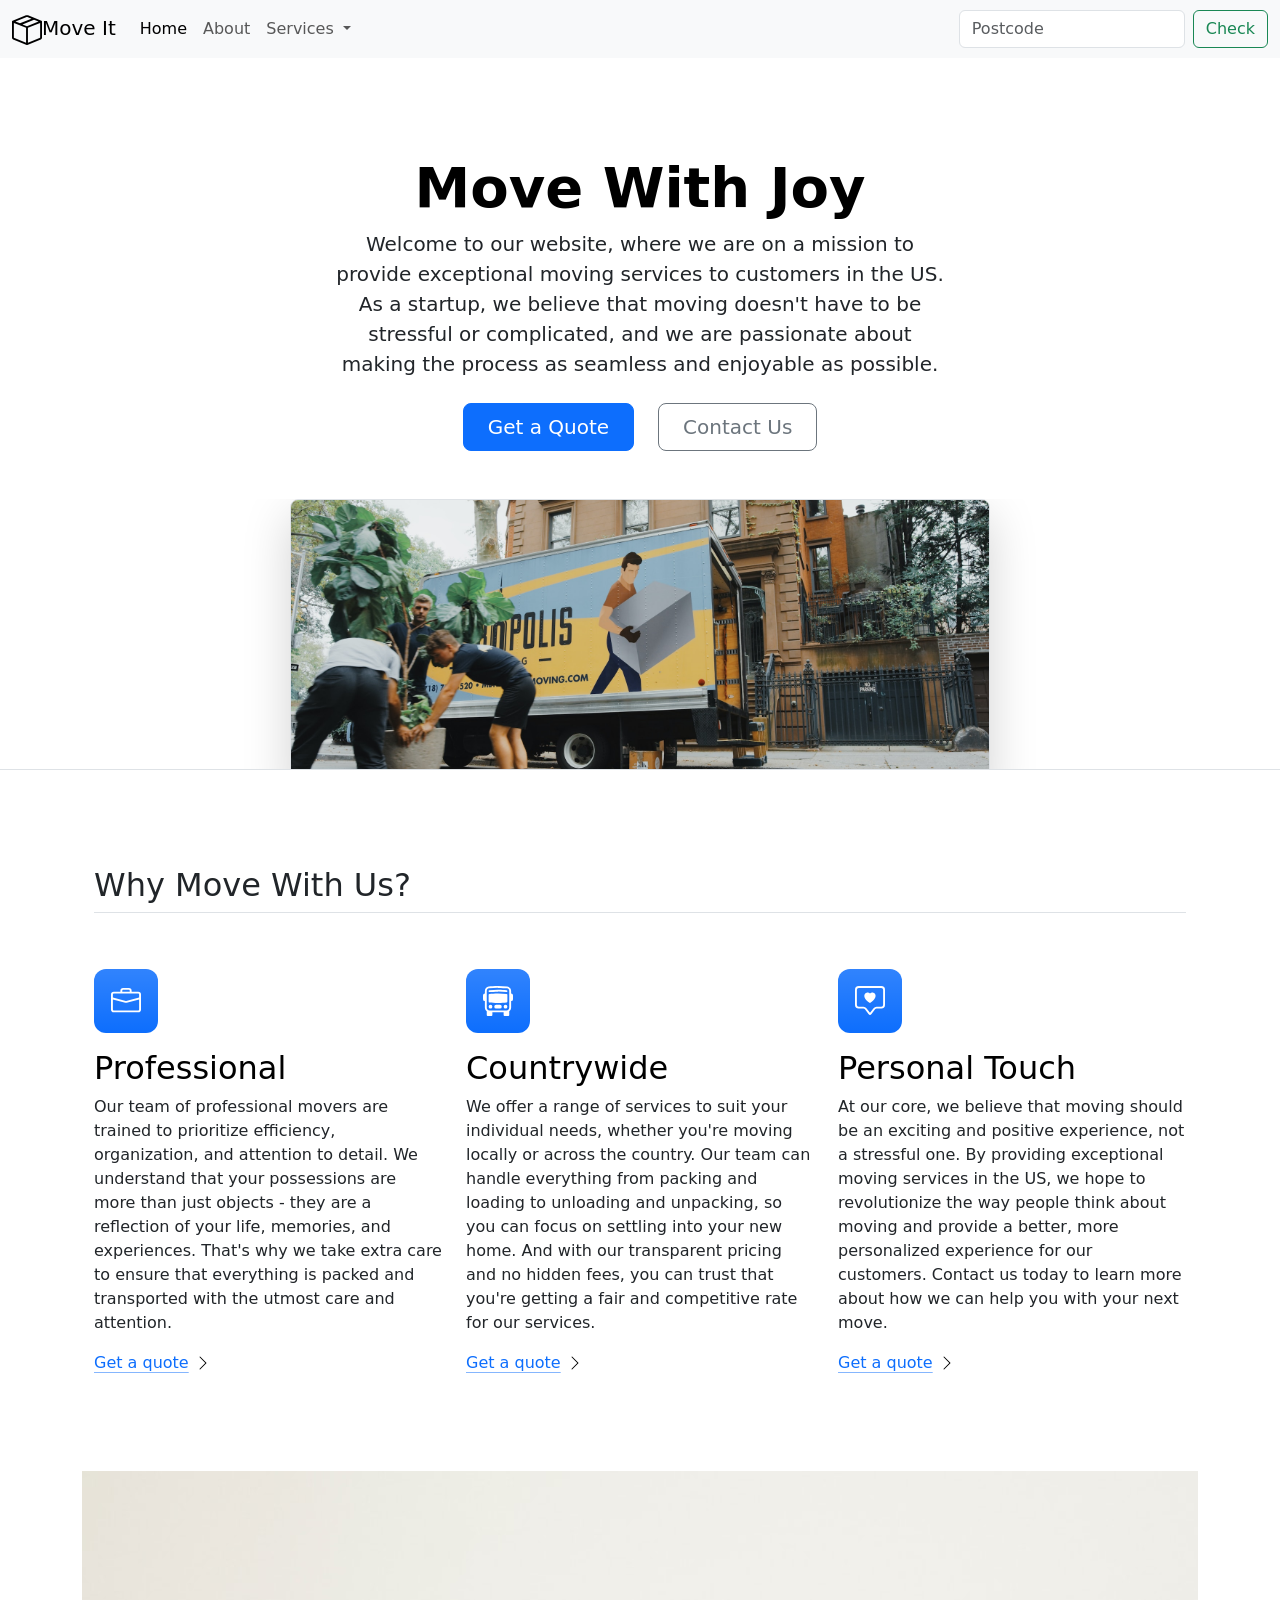
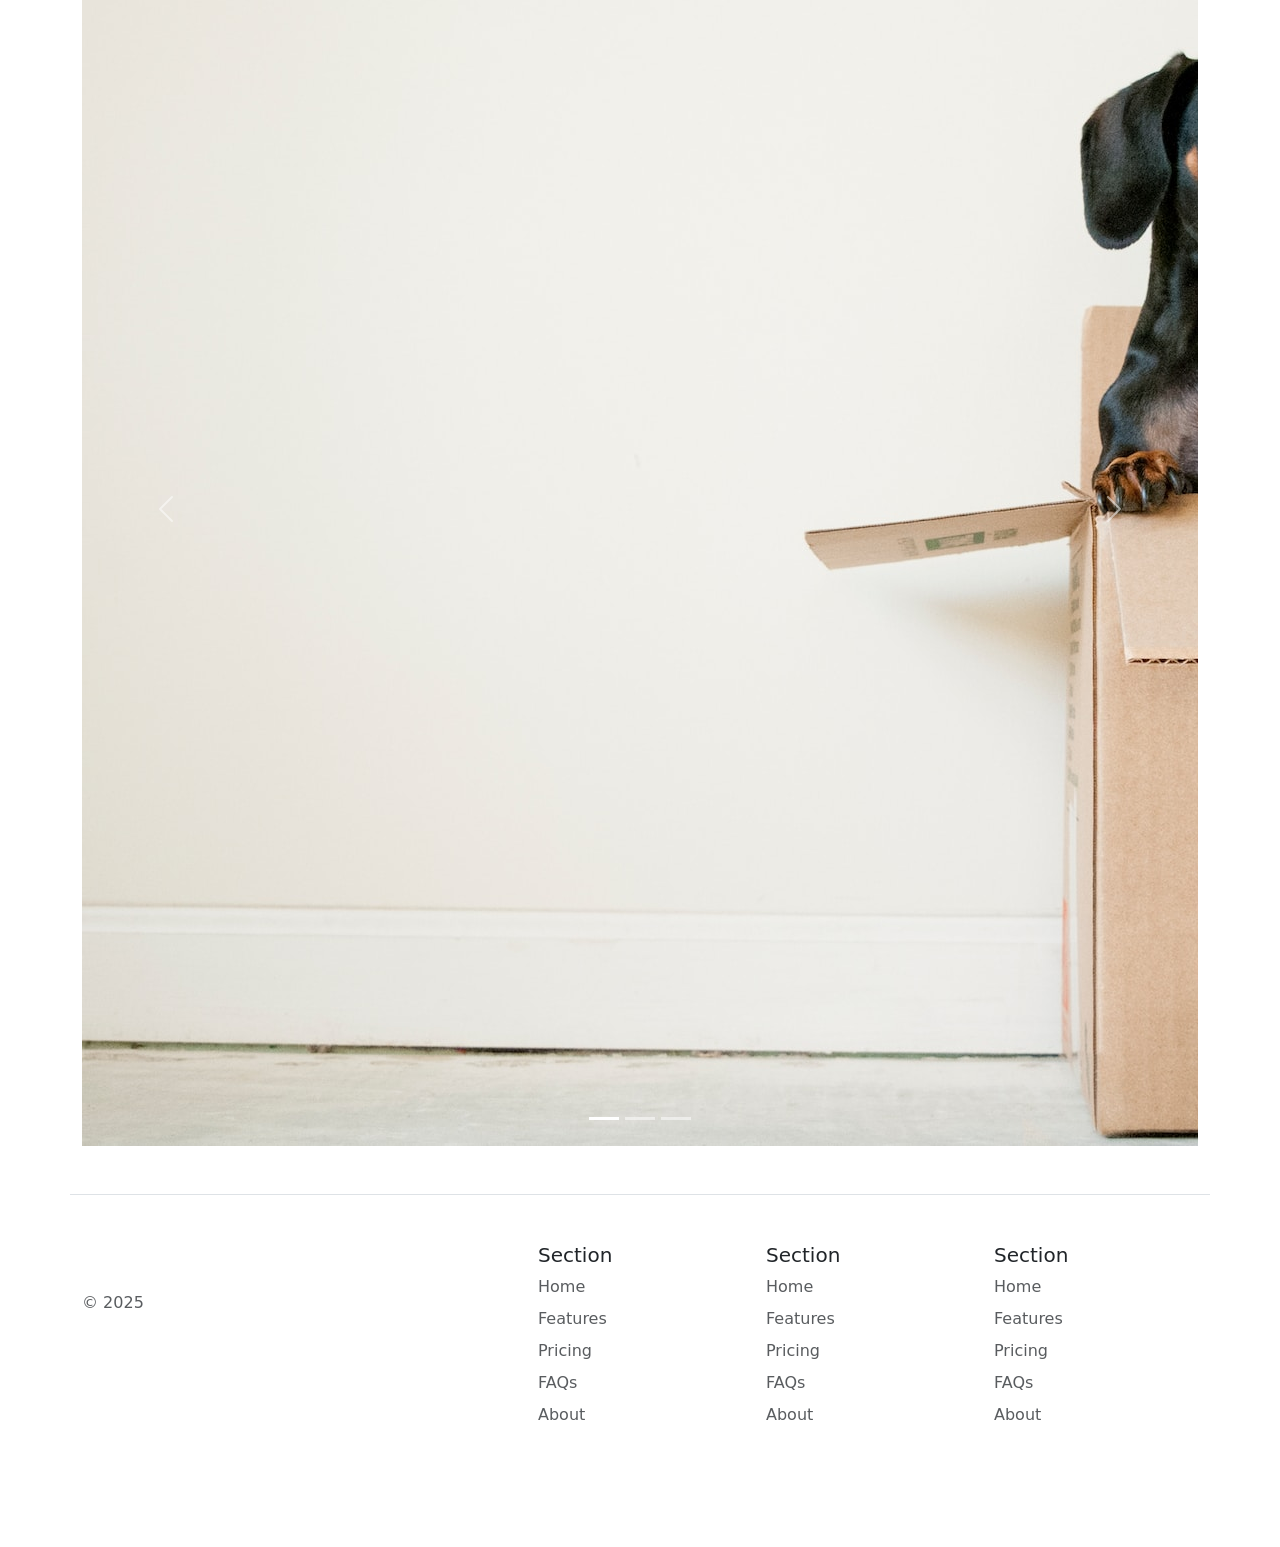
<file: bootstrap-components/index.html>
<!DOCTYPE html>
<html lang="en">

<head>
  <meta charset="UTF-8">
  <meta name="viewport" content="width=device-width, initial-scale=1.0">
  <title>Bootstrap Components</title>
  <link href="https://cdn.jsdelivr.net/npm/bootstrap@5.3.0-alpha2/dist/css/bootstrap.min.css" rel="stylesheet"
    integrity="sha384-aFq/bzH65dt+w6FI2ooMVUpc+21e0SRygnTpmBvdBgSdnuTN7QbdgL+OapgHtvPp" crossorigin="anonymous">
  <style>
    .feature-icon {
        width: 4rem;
        height: 4rem;
        border-radius: 0.75rem;
    }

  </style>
</head>

<body>
<nav class="navbar navbar-expand-lg bg-body-tertiary">
  <div class="container-fluid">
    <a class="navbar-brand" href="#"><img src="/bootstrap-components/box-seam.svg" height="30">Move It</a>
    <button class="navbar-toggler" type="button" data-bs-toggle="collapse" data-bs-target="#navbarSupportedContent" aria-controls="navbarSupportedContent" aria-expanded="false" aria-label="Toggle navigation">
        <span class="navbar-toggler-icon"></span>
    </button>
    <div class="collapse navbar-collapse" id="navbarSupportedContent">
      <ul class="navbar-nav me-auto mb-2 mb-lg-0">
        <li class="nav-item">
          <a class="nav-link active" aria-current="page" href="#">Home</a>
        </li>
        <li class="nav-item">
          <a class="nav-link" href="#">About</a>
        </li>
        <li class="nav-item dropdown">
          <a class="nav-link dropdown-toggle" href="#" role="button" data-bs-toggle="dropdown" aria-expanded="false">
            Services
          </a>
          <ul class="dropdown-menu">
            <li><a class="dropdown-item" href="#">Action</a></li>
            <li><a class="dropdown-item" href="#">Another action</a></li>
            <li><hr class="dropdown-divider"></li>
            <li><a class="dropdown-item" href="#">Something else here</a></li>
          </ul>
        </li>
      </ul>
      <form class="d-flex" role="search">
        <input class="form-control me-2" type="search" placeholder="Postcode" aria-label="Search"/>
        <button class="btn btn-outline-success" type="submit">Check</button>
      </form>
    </div>
  </div>
</nav>
<div class="px-4 pt-5 my-5 text-center border-bottom"> 
    <h1 class="display-4 fw-bold text-body-emphasis">Move With Joy</h1> 
    <div class="col-lg-6 mx-auto"> 
        <p class="lead mb-4">Welcome to our website, where we are on a mission to provide exceptional moving services to customers in the US. As a startup, we believe that moving doesn't have to be stressful or complicated, and we are passionate about making the process as seamless and enjoyable as possible.</p> 
        <div class="d-grid gap-2 d-sm-flex justify-content-sm-center mb-5"> 
            <button type="button" class="btn btn-primary btn-lg px-4 me-sm-3">Get a Quote</button> 
            <button type="button" class="btn btn-outline-secondary btn-lg px-4">Contact Us</button> 
        </div> 
    </div> 
    <div class="overflow-hidden" style="max-height: 30vh;"> 
        <div class="container px-5"> 
            <img src="/bootstrap-components/moving-van.jpg" class="img-fluid border rounded-3 shadow-lg mb-4" alt="Example image" width="700" height="500" loading="lazy"> 
        </div> 
    </div> 
</div>

<div class="container px-4 py-5" id="featured-3"> 
    <h2 class="pb-2 border-bottom">Why Move With Us?</h2> 
    <div class="row g-4 py-5 row-cols-1 row-cols-lg-3"> 
        <div class="feature col"> 
            <div class="feature-icon d-inline-flex align-items-center justify-content-center text-bg-primary bg-gradient fs-2 mb-3"> 
                <img src="/bootstrap-components/briefcase.svg" alt="professional" height="30">
                <!-- <svg class="bi" width="1em" height="1em" aria-hidden="true">
                    <use xlink:href="#collection"></use>
                </svg>  -->
            </div> 
            <h3 class="fs-2 text-body-emphasis">Professional</h3> 
            <p>Our team of professional movers are trained to prioritize efficiency, organization, and attention to detail. We understand that your possessions are more than just objects - they are a reflection of your life, memories, and experiences. That's why we take extra care to ensure that everything is packed and transported with the utmost care and attention.</p> 
            <a href="#" class="icon-link">Get a quote<img src="/bootstrap-components/chevron-right.svg" alt="chevron-right"></svg> 
        </a> 
    </div> 
    <div class="feature col"> 
        <div class="feature-icon d-inline-flex align-items-center justify-content-center text-bg-primary bg-gradient fs-2 mb-3"> 
            <img src="/bootstrap-components/bus-front.svg" alt="countrywide" height="30">
            <!-- <svg class="bi" width="1em" height="1em" aria-hidden="true">
                <use xlink:href="#people-circle"></use>
            </svg>  -->
        </div> 
        <h3 class="fs-2 text-body-emphasis">Countrywide</h3> 
        <p>We offer a range of services to suit your individual needs, whether you're moving locally or across the country. Our team can handle everything from packing and loading to unloading and unpacking, so you can focus on settling into your new home. And with our transparent pricing and no hidden fees, you can trust that you're getting a fair and competitive rate for our services.</p> 
        <a href="#" class="icon-link">Get a quote<img src="/bootstrap-components/chevron-right.svg" alt="chevron-right"></a> 
    </div> 
    <div class="feature col"> 
        <div class="feature-icon d-inline-flex align-items-center justify-content-center text-bg-primary bg-gradient fs-2 mb-3"> 
            <img src="/bootstrap-components/chat-square-heart.svg" alt="personal-touch" height="30">
            <!-- <svg class="bi" width="1em" height="1em" aria-hidden="true">
                <use xlink:href="#toggles2"></use>
            </svg>  -->
        </div> 
        <h3 class="fs-2 text-body-emphasis">Personal Touch</h3> 
        <p>At our core, we believe that moving should be an exciting and positive experience, not a stressful one. By providing exceptional moving services in the US, we hope to revolutionize the way people think about moving and provide a better, more personalized experience for our customers. Contact us today to learn more about how we can help you with your next move.</p> 
        <a href="#" class="icon-link">Get a quote<img src="/bootstrap-components/chevron-right.svg" alt="chevron-right"></a> 
    </div> 
</div> 
</div>

<div class="container">
<div id="myCarousel" class="carousel slide mb-6" data-bs-ride="carousel">
    <div class="carousel-indicators"> 
        <button type="button" data-bs-target="#myCarousel" data-bs-slide-to="0" class="active" aria-current="true" aria-label="Slide 1"></button> 
        <button type="button" data-bs-target="#myCarousel" data-bs-slide-to="1" aria-label="Slide 2"></button> 
        <button type="button" data-bs-target="#myCarousel" data-bs-slide-to="2" aria-label="Slide 3"></button> 
    </div> 
    <div class="carousel-inner"> 
        <div class="carousel-item active"> 
            <img src="/bootstrap-components/dog.jpg" alt="dog">
        </div> 
        <div class="carousel-item"> 
            <img src="/bootstrap-components/family.jpg" alt="family">
        </div> 
        <div class="carousel-item"> 
            <img src="/bootstrap-components/couple.jpg" alt="couple">
        </div> 
    </div> 
    <button class="carousel-control-prev" type="button" data-bs-target="#myCarousel" data-bs-slide="prev"> <span class="carousel-control-prev-icon" aria-hidden="true"></span> <span class="visually-hidden"></span> 
    </button> 
    <button class="carousel-control-next" type="button" data-bs-target="#myCarousel" data-bs-slide="next"> <span class="carousel-control-next-icon" aria-hidden="true"></span> <span class="visually-hidden"></span> 
    </button> 
</div>
</div>

<script src="https://cdn.jsdelivr.net/npm/bootstrap@5.3.8/dist/js/bootstrap.bundle.min.js" integrity="sha384-FKyoEForCGlyvwx9Hj09JcYn3nv7wiPVlz7YYwJrWVcXK/BmnVDxM+D2scQbITxI" crossorigin="anonymous"></script>

<div class="container"> 
    <footer class="row row-cols-1 row-cols-sm-2 row-cols-md-5 py-5 my-5 border-top"> 
        <div class="col mb-3"> 
            <a href="/" class="d-flex align-items-center mb-3 link-body-emphasis text-decoration-none" aria-label="Bootstrap"> 
                <svg class="bi me-2" width="40" height="32" aria-hidden="true"><use xlink:href="#bootstrap"></use></svg> 
            </a> 
            <p class="text-body-secondary">© 2025</p> 
        </div> 
        <div class="col mb-3"></div> 
        <div class="col mb-3"> 
            <h5>Section</h5> 
            <ul class="nav flex-column"> 
                <li class="nav-item mb-2">
                    <a href="#" class="nav-link p-0 text-body-secondary">Home</a>
                </li> 
                <li class="nav-item mb-2">
                    <a href="#" class="nav-link p-0 text-body-secondary">Features</a>
                </li> 
                <li class="nav-item mb-2">
                    <a href="#" class="nav-link p-0 text-body-secondary">Pricing</a>
                </li> 
                <li class="nav-item mb-2">
                    <a href="#" class="nav-link p-0 text-body-secondary">FAQs</a>
                </li> 
                <li class="nav-item mb-2">
                        <a href="#" class="nav-link p-0 text-body-secondary">About</a>
                </li> 
            </ul> 
        </div> 
        <div class="col mb-3"> 
            <h5>Section</h5> 
            <ul class="nav flex-column"> 
                <li class="nav-item mb-2">
                    <a href="#" class="nav-link p-0 text-body-secondary">Home</a>
                </li> 
                <li class="nav-item mb-2">
                    <a href="#" class="nav-link p-0 text-body-secondary">Features</a>
                </li> 
                <li class="nav-item mb-2">
                    <a href="#" class="nav-link p-0 text-body-secondary">Pricing</a>
                </li> 
                <li class="nav-item mb-2">
                    <a href="#" class="nav-link p-0 text-body-secondary">FAQs</a>
                </li> 
                <li class="nav-item mb-2">
                    <a href="#" class="nav-link p-0 text-body-secondary">About</a>
                </li> 
                </ul> 
            </div> 
            <div class="col mb-3"> 
                <h5>Section</h5> 
                <ul class="nav flex-column"> 
                    <li class="nav-item mb-2">
                        <a href="#" class="nav-link p-0 text-body-secondary">Home</a>
                    </li> 
                    <li class="nav-item mb-2">
                        <a href="#" class="nav-link p-0 text-body-secondary">Features</a>
                    </li> 
                    <li class="nav-item mb-2">
                        <a href="#" class="nav-link p-0 text-body-secondary">Pricing</a>
                    </li> 
                    <li class="nav-item mb-2">
                        <a href="#" class="nav-link p-0 text-body-secondary">FAQs</a>
                    </li> 
                    <li class="nav-item mb-2">
                        <a href="#" class="nav-link p-0 text-body-secondary">About</a>
                    </li> 
                </ul> 
            </div> 
        </footer> 
    </div>
</body>

</html>
</file>
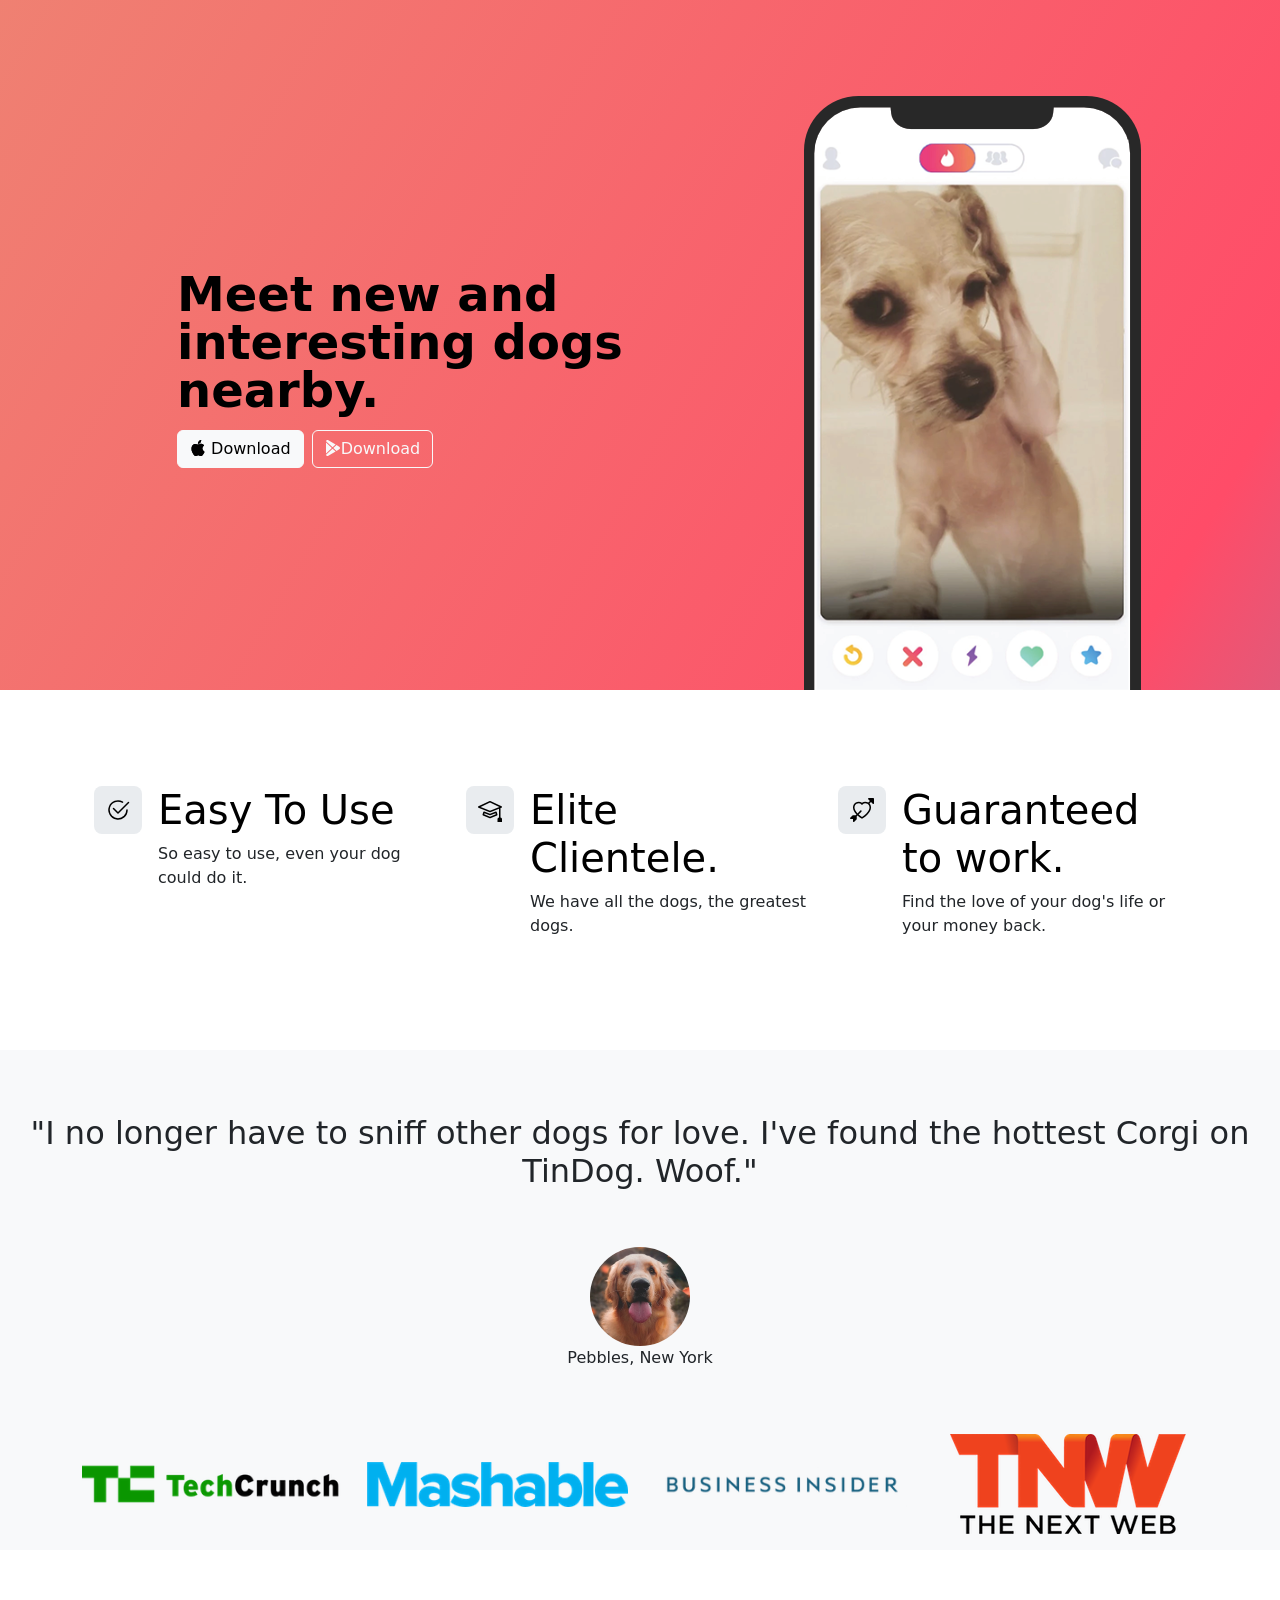
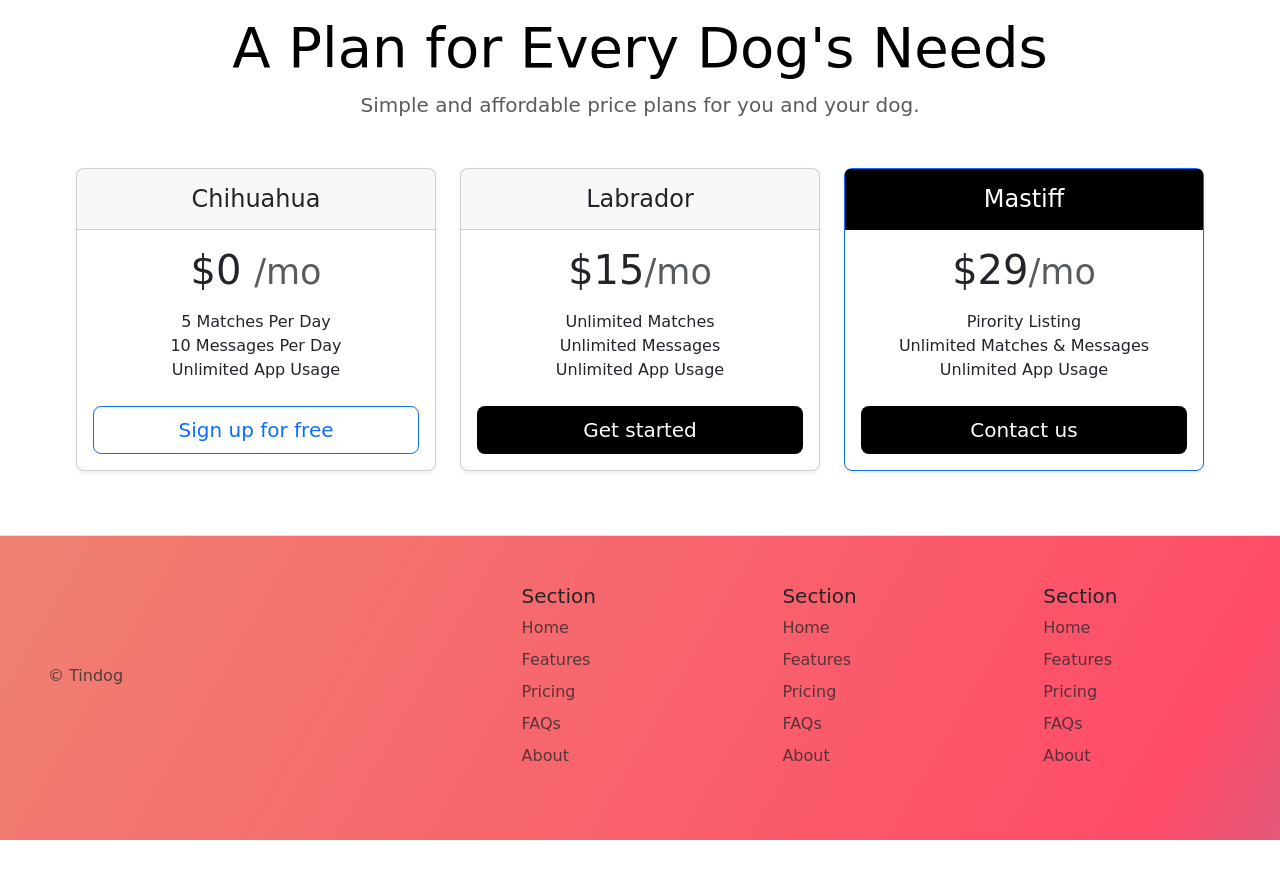
<file: bootstrap-tindog/index.html>
<!DOCTYPE html>
<html lang="en">

<head>
  <meta charset="UTF-8">
  <meta name="viewport" content="width=device-width, initial-scale=1.0">
  <link href="https://cdn.jsdelivr.net/npm/bootstrap@5.3.8/dist/css/bootstrap.min.css" rel="stylesheet" integrity="sha384-sRIl4kxILFvY47J16cr9ZwB07vP4J8+LH7qKQnuqkuIAvNWLzeN8tE5YBujZqJLB" crossorigin="anonymous">
  <title>TinDog</title>
  <link rel="stylesheet" href="/bootstrap-tindog/css/style.css">
  
</head>

<body>

  <!-- Title -->
 <section id="title" >
  <div class="gradient-background text-white">
    <div class="container col-xxl-9 px-7">
      <div class="row flex-lg-row-reverse align-items-center g-4 pt-5">

        <div class="col-10 col-sm-8 col-lg-5 ">
          <img
            src="/bootstrap-tindog/images/iphone.png"
            class="img-fluid d-block mx-lg-auto pt-5"
            alt="Bootstrap Themes"
          >
        </div>

        <div class="col-lg-6">
          <h1 class="display-5 fw-bold lh-1 mb-3 text-black">
            Meet new and interesting dogs nearby.
          </h1>

          <div class="d-grid gap-2 d-md-flex justify-content-md-start">
                <button type="button" class="btn btn-light"><svg xmlns="http://www.w3.org/2000/svg" width="16" height="16" fill="currentColor"
                    class="bi bi-apple mb-1" viewBox="0 0 16 16">
                 <path
                      d="M11.182.008C11.148-.03 9.923.023 8.857 1.18c-1.066 1.156-.902 2.482-.878 2.516.024.034 1.52.087 2.475-1.258.955-1.345.762-2.391.728-2.43Zm3.314 11.733c-.048-.096-2.325-1.234-2.113-3.422.212-2.189 1.675-2.789 1.698-2.854.023-.065-.597-.79-1.254-1.157a3.692 3.692 0 0 0-1.563-.434c-.108-.003-.483-.095-1.254.116-.508.139-1.653.589-1.968.607-.316.018-1.256-.522-2.267-.665-.647-.125-1.333.131-1.824.328-.49.196-1.422.754-2.074 2.237-.652 1.482-.311 3.83-.067 4.56.244.729.625 1.924 1.273 2.796.576.984 1.34 1.667 1.659 1.899.319.232 1.219.386 1.843.067.502-.308 1.408-.485 1.766-.472.357.013 1.061.154 1.782.539.571.197 1.111.115 1.652-.105.541-.221 1.324-1.059 2.238-2.758.347-.79.505-1.217.473-1.282Z" />
                 <path
                      d="M11.182.008C11.148-.03 9.923.023 8.857 1.18c-1.066 1.156-.902 2.482-.878 2.516.024.034 1.52.087 2.475-1.258.955-1.345.762-2.391.728-2.43Zm3.314 11.733c-.048-.096-2.325-1.234-2.113-3.422.212-2.189 1.675-2.789 1.698-2.854.023-.065-.597-.79-1.254-1.157a3.692 3.692 0 0 0-1.563-.434c-.108-.003-.483-.095-1.254.116-.508.139-1.653.589-1.968.607-.316.018-1.256-.522-2.267-.665-.647-.125-1.333.131-1.824.328-.49.196-1.422.754-2.074 2.237-.652 1.482-.311 3.83-.067 4.56.244.729.625 1.924 1.273 2.796.576.984 1.34 1.667 1.659 1.899.319.232 1.219.386 1.843.067.502-.308 1.408-.485 1.766-.472.357.013 1.061.154 1.782.539.571.197 1.111.115 1.652-.105.541-.221 1.324-1.059 2.238-2.758.347-.79.505-1.217.473-1.282Z" />
                  </svg>
          Download</button>
            <button type="button" class="btn btn-outline-light"><svg xmlns="http://www.w3.org/2000/svg" width="16" height="16" fill="currentColor"
                class="bi bi-google-play mb-1" viewBox="0 0 16 16">
              <path
                  d="M14.222 9.374c1.037-.61 1.037-2.137 0-2.748L11.528 5.04 8.32 8l3.207 2.96 2.694-1.586Zm-3.595 2.116L7.583 8.68 1.03 14.73c.201 1.029 1.36 1.61 2.303 1.055l7.294-4.295ZM1 13.396V2.603L6.846 8 1 13.396ZM1.03 1.27l6.553 6.05 3.044-2.81L3.333.215C2.39-.341 1.231.24 1.03 1.27Z" />
          </svg>Download</button>
          </div>
        </div>

      </div>
    </div>
  </div>
</section>

  </section>
  <!-- Features -->
  <section id="features">
    <div class="container px-4 py-5" id="hanging-icons"> 
      <div class="row g-4 py-5 row-cols-1 row-cols-lg-3"> 
        <div class="col d-flex align-items-start"> 
          <div class="icon-square text-body-emphasis bg-body-secondary d-inline-flex align-items-center justify-content-center fs-4 flex-shrink-0 me-3" style="border-radius: 8px;"><svg xmlns="http://www.w3.org/2000/svg" height="30" fill="currentColor" class="bi bi-check2-circle"
              viewBox="0 0 16 16" style="height: 40px; padding: 8px;">
          <path
                d="M2.5 8a5.5 5.5 0 0 1 8.25-4.764.5.5 0 0 0 .5-.866A6.5 6.5 0 1 0 14.5 8a.5.5 0 0 0-1 0 5.5 5.5 0 1 1-11 0z" />
          <path
                d="M15.354 3.354a.5.5 0 0 0-.708-.708L8 9.293 5.354 6.646a.5.5 0 1 0-.708.708l3 3a.5.5 0 0 0 .708 0l7-7z" />
          </svg>
          </div>

        <div> 
            <h3 class="fs-1 text-body-emphasis ">Easy To Use</h3>
            <p>So easy to use, even your dog could do it.</p>
          </div> 
        </div> 

        <div class="col d-flex align-items-start"> 
          <div class="icon-square text-body-emphasis bg-body-secondary d-inline-flex align-items-center justify-content-center fs-4 flex-shrink-0 me-3" style="border-radius: 8px;"><svg xmlns="http://www.w3.org/2000/svg" height="30" fill="currentColor" class="bi bi-mortarboard" viewBox="0 0 16 16" style="height: 40px; padding:8px;">
          <path d="M8.211 2.047a.5.5 0 0 0-.422 0l-7.5 3.5a.5.5 0 0 0 .025.917l7.5 3a.5.5 0 0 0 .372 0L14 7.14V13a1 1 0 0 0-1 1v2h3v-2a1 1 0 0 0-1-1V6.739l.686-.275a.5.5 0 0 0 .025-.917l-7.5-3.5ZM8 8.46 1.758 5.965 8 3.052l6.242 2.913L8 8.46Z"/>
          <path d="M4.176 9.032a.5.5 0 0 0-.656.327l-.5 1.7a.5.5 0 0 0 .294.605l4.5 1.8a.5.5 0 0 0 .372 0l4.5-1.8a.5.5 0 0 0 .294-.605l-.5-1.7a.5.5 0 0 0-.656-.327L8 10.466 4.176 9.032Zm-.068 1.873.22-.748 3.496 1.311a.5.5 0 0 0 .352 0l3.496-1.311.22.748L8 12.46l-3.892-1.556Z"/></svg>
          </div> 

          <div> 
            <h3 class="fs-1 text-body-emphasis">Elite Clientele.</h3> 
            <p>We have all the dogs, the greatest dogs.</p>
          </div> 
        </div> 

        <div class="col d-flex align-items-start"> 
          <div class="icon-square text-body-emphasis bg-body-secondary d-inline-flex align-items-center justify-content-center fs-4 flex-shrink-0 me-3" style="border-radius: 8px;"><svg xmlns="http://www.w3.org/2000/svg" height="30" fill="currentColor" class="bi bi-arrow-through-heart"
              viewBox="0 0 16 16" style="padding:8px; height: 40px; ">
          <path fill-rule="evenodd"
                d="M2.854 15.854A.5.5 0 0 1 2 15.5V14H.5a.5.5 0 0 1-.354-.854l1.5-1.5A.5.5 0 0 1 2 11.5h1.793l.53-.53c-.771-.802-1.328-1.58-1.704-2.32-.798-1.575-.775-2.996-.213-4.092C3.426 2.565 6.18 1.809 8 3.233c1.25-.98 2.944-.928 4.212-.152L13.292 2 12.147.854A.5.5 0 0 1 12.5 0h3a.5.5 0 0 1 .5.5v3a.5.5 0 0 1-.854.354L14 2.707l-1.006 1.006c.236.248.44.531.6.845.562 1.096.585 2.517-.213 4.092-.793 1.563-2.395 3.288-5.105 5.08L8 13.912l-.276-.182a21.86 21.86 0 0 1-2.685-2.062l-.539.54V14a.5.5 0 0 1-.146.354l-1.5 1.5Zm2.893-4.894A20.419 20.419 0 0 0 8 12.71c2.456-1.666 3.827-3.207 4.489-4.512.679-1.34.607-2.42.215-3.185-.817-1.595-3.087-2.054-4.346-.761L8 4.62l-.358-.368c-1.259-1.293-3.53-.834-4.346.761-.392.766-.464 1.845.215 3.185.323.636.815 1.33 1.519 2.065l1.866-1.867a.5.5 0 1 1 .708.708L5.747 10.96Z" />
          </svg>
          </div> 

          <div> 
            <h3 class="fs-1 text-body-emphasis">Guaranteed to work.</h3> 
            <p>Find the love of your dog's life or your money back.</p>
          </div> 
        </div> 
      </div> 
    </div>

  </section>
  <!-- Testimonial -->
  <section id="testimonial">
    <div class=" p-3 mb-2 bg-body-tertiary d-flex flex-column align-items-center justify-content-center"> <h2 class="text-center mt-5">"I no longer have to sniff other dogs for love. I've found the hottest Corgi on TinDog. Woof." </h2>

      <div class="d-flex flex-column  justify-content-center align-items-center mt-5 mb-5">
        <img src="/bootstrap-tindog/images/dog-img.jpg" class="rounded-circle" style="width:100px;" alt="Dog"> 
        <p class=" text-center ">Pebbles, New York </p>
      </div>

      <!-- <div class="container ms-1 col-lg-12 d-flex align-items-center justify-content-center ">
          <div class="row">
            <div class="col-lg-4 col-sm-12 ms-9">
              <img src="./images/techcrunch.png" alt="techcrunch" height="30">
            </div> 

            <div class="col-lg-4 col-sm-12 ms-9">
              <img src="./images/mashable.png" alt="mashable" height="30">
            </div>
            
            <div class="col-lg-4 col-sm-12 ms-8">
              <img src="./images/bizinsider.png" alt="bizinsider" height="30">
            </div>

            <div class="col-lg-4 col-sm-12 ms-9">
              <img src="./images/tnw.png" alt="tnw" height="30">
            </div>
          </div>
        </div>
    </div> -->

    <div class="container">
      <div class="row text-center d-flex justify-content-between align-items-center g-4 ">

        <div class="col-6 col-md-3  ">
          <img src="/bootstrap-tindog/images/techcrunch.png" class="img-fluid logo" alt="">
        </div>

        <div class="col-6 col-md-3">
          <img src="/bootstrap-tindog/images/mashable.png" class="img-fluid logo" alt="">
        </div>

        <div class="col-12 col-md-3">
          <img src="/bootstrap-tindog/images/bizinsider.png" class="img-fluid logo" alt="">
        </div>

        <div class="col-12 col-md-3">
          <img src="/bootstrap-tindog/images/tnw.png" class="img-fluid logo" alt="">
        </div>

      </div>
    </div>


    <!-- <figure class="text-center">
  <blockquote class="blockquote">
    <>"I no longer have to sniff other dogs for love. I've found the hottest Corgi on TinDog. Woof."</p>
  </blockquote>
  <figcaption class="blockquote-footer">
    Someone famous in <cite title="Source Title">Source Title</cite>
  </figcaption>
</figure> -->
  </section>
  <!-- Pricing -->
  <section id="pricing">
    <div class="pricing-header p-3 mt-5 pb-md-4 mx-auto text-center"> 
      <h1 class="display-4 fw-normal text-body-emphasis">A Plan for Every Dog's Needs</h1> 
      <p class="fs-5 text-body-secondary mb-5">Simple and affordable price plans for you and your dog.</p> 

      <div class="row row-cols-1 row-cols-md-3 m-5 mb-3 text-center"> 
        <div class="col"> 
          <div class="card mb-4 rounded-3 shadow-sm "> 

            <div class="card-header py-3"> 
              <h4 class="my-0 fw-normal">Chihuahua</h4> 
            </div> <div class="card-body"> 

              <h1 class="card-title pricing-card-title">$0
                <small class="text-body-secondary fw-light">/mo</small></h1> 
              <ul class="list-unstyled mt-3 mb-4">
                 <li>5 Matches Per Day</li> 
                 <li>10 Messages Per Day</li> 
                 <li>Unlimited App Usage</li>
                </ul> 
                
                <button type="button" class="w-100 btn btn-lg btn-outline-primary">Sign up for free</button> 
              </div> 
            </div> 
          </div> 
          
          <div class="col"> 
            <div class="card mb-4 rounded-3 shadow-sm"> 
              <div class="card-header py-3"> 
                <h4 class="my-0 fw-normal">Labrador</h4> 
              </div> 

              <div class="card-body"> 
                <h1 class="card-title pricing-card-title">$15<small class="text-body-secondary fw-light">/mo</small></h1> 
                
                <ul class="list-unstyled mt-3 mb-4"> 
                  <li>Unlimited Matches</li> 
                  <li>Unlimited Messages</li> 
                  <li>Unlimited App Usage</li> 
                </ul> 
                
                <button type="button" class="w-100 btn btn-lg bg-black text-white">Get started</button> 
              </div> 
            </div> 
          </div> 
          
          <div class="col"> 
            <div class="card mb-4 rounded-3 shadow-sm border-primary"> 
              <div class="card-header py-3 text-bg-primary bg-black text-white"> 
                <h4 class="my-0 fw-normal ">Mastiff</h4> 
              </div> 
              
              <div class="card-body"> 
                <h1 class="card-title pricing-card-title">$29<small class="text-body-secondary fw-light">/mo</small></h1> 
                
                <ul class="list-unstyled mt-3 mb-4"> 
                  <li>Pirority Listing</li> 
                  <li>Unlimited Matches & Messages</li> 
                  <li>Unlimited App Usage</li> 
                </ul> 
                
                <button type="button" class="w-100 btn btn-lg bg-black text-white">Contact us</button> 
              </div> 
            </div> 
          </div> 
        </div>
    </div>


  </section>
  <!-- Footer -->
  <section id="footer">
    <div class="gradient-background"> 
      <footer class="row row-cols-1 row-cols-sm-2 row-cols-md-5 py-5 my-5 border-top mt-0"> 
        <div class="col mb-3 "> 

          <a href="/" class="d-flex align-items-center mb-3 link-body-emphasis text-decoration-none" aria-label="Bootstrap"> 
            <svg class="bi me-2" width="40" height="32" aria-hidden="true">
              <use xlink:href="#bootstrap"></use>
            </svg> 
          </a> 
          
          <p class="text-body-secondary m-5 ">© Tindog</p> 
        </div> 
        
        <div class="col mb-3"></div> 

        <div class="col mb-3"> 
          <h5>Section</h5> 
          <ul class="nav flex-column"> 
            <li class="nav-item mb-2">
              <a href="#" class="nav-link p-0 text-body-secondary">Home</a>
            </li> 
            
            <li class="nav-item mb-2">
              <a href="#" class="nav-link p-0 text-body-secondary">Features</a>
            </li> 
            
            <li class="nav-item mb-2">
              <a href="#" class="nav-link p-0 text-body-secondary">Pricing</a>
            </li> 
            
            <li class="nav-item mb-2">
              <a href="#" class="nav-link p-0 text-body-secondary">FAQs</a>
            </li> 
            
            <li class="nav-item mb-2">
              <a href="#" class="nav-link p-0 text-body-secondary">About</a>
            </li> 
          </ul> 
        </div> 

        <div class="col mb-3"> 
          <h5>Section</h5> 

          <ul class="nav flex-column"> 

            <li class="nav-item mb-2">
              <a href="#" class="nav-link p-0 text-body-secondary">Home</a>
            </li> 
            
            <li class="nav-item mb-2">
              <a href="#" class="nav-link p-0 text-body-secondary">Features</a>
            </li> 
            
            <li class="nav-item mb-2">
              <a href="#" class="nav-link p-0 text-body-secondary">Pricing</a>
            </li> 
            
            <li class="nav-item mb-2">
              <a href="#" class="nav-link p-0 text-body-secondary">FAQs</a>
            </li> 
            
            <li class="nav-item mb-2">
              <a href="#" class="nav-link p-0 text-body-secondary">About</a>
            </li> 
          </ul> 
        </div> 
        
        <div class="col mb-3"> 
          <h5>Section</h5> 
          <ul class="nav flex-column"> 
            <li class="nav-item mb-2">
              <a href="#" class="nav-link p-0 text-body-secondary">Home</a>
            </li> 

            <li class="nav-item mb-2">
              <a href="#" class="nav-link p-0 text-body-secondary">Features</a>
            </li> 
            
            <li class="nav-item mb-2">
              <a href="#" class="nav-link p-0 text-body-secondary">Pricing</a>
            </li> 
            
            <li class="nav-item mb-2">
              <a href="#" class="nav-link p-0 text-body-secondary">FAQs</a>
            </li> 

            <li class="nav-item mb-2">
              <a href="#" class="nav-link p-0 text-body-secondary">About</a>
            </li> 
          </ul> 
        </div> 
      </footer> 
    </div>
  </section>

  <script src="https://cdn.jsdelivr.net/npm/bootstrap@5.3.8/dist/js/bootstrap.bundle.min.js" integrity="sha384-FKyoEForCGlyvwx9Hj09JcYn3nv7wiPVlz7YYwJrWVcXK/BmnVDxM+D2scQbITxI" crossorigin="anonymous"></script>
</body>

</html>
</file>
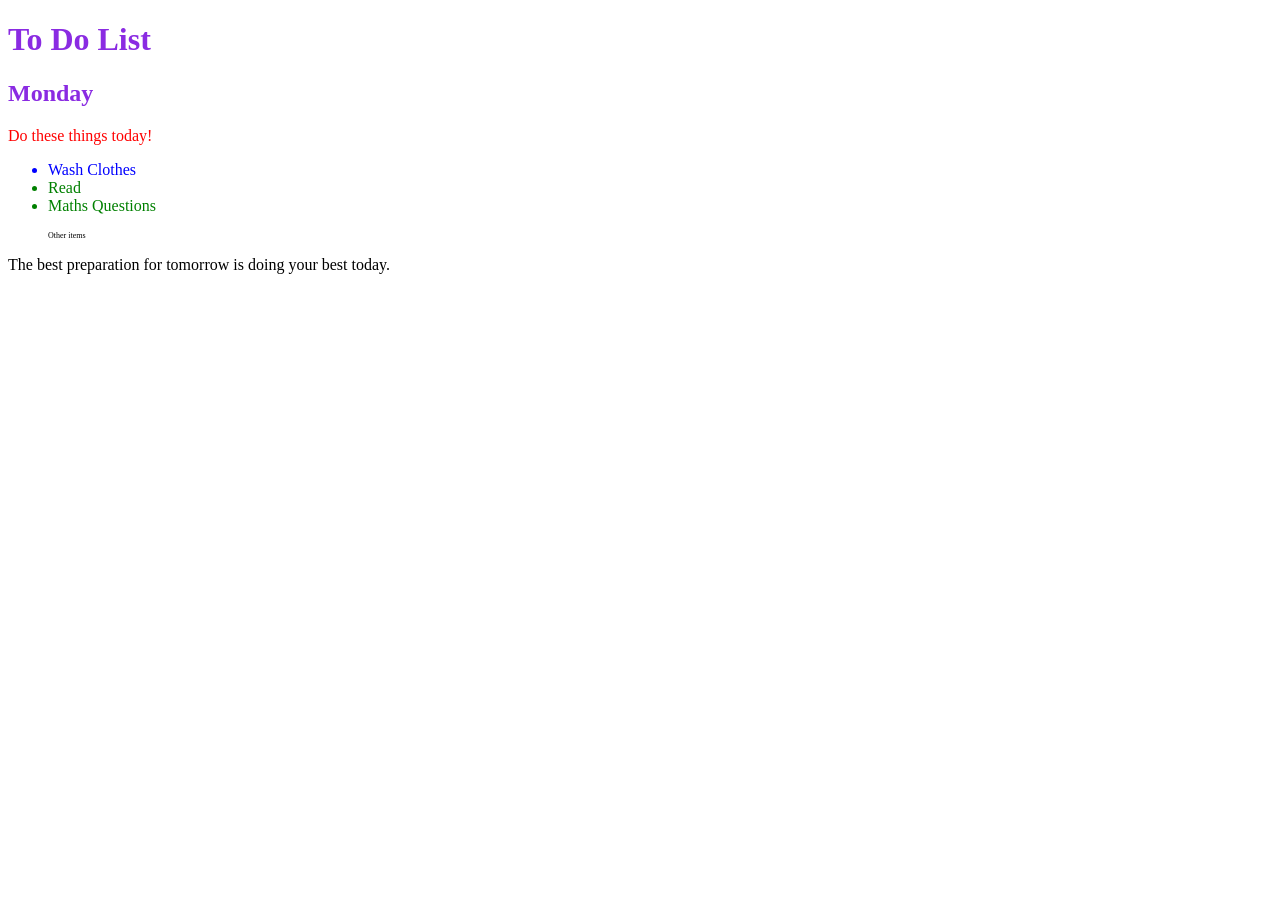
<file: combining-selectors/index.html>
<!DOCTYPE html>
<html lang="en">

<head>
  <meta charset="UTF-8">
  <title>Combining CSS Selectors</title>
  <link rel="stylesheet" href="./style.css">
</head>

<!-- Don't change any of the HTML code! -->

<body>
  <h1>To Do List</h1>
  <h2>Monday</h2>
  <div class="box">
    <p class="done">Do these things today!</p>
    <ul class="list">
      <li>Wash Clothes</li>
      <li class="done">Read</li>
      <li class="done">Maths Questions</li>
    </ul>
  </div>

  <ul>
    <p class="done">Other items</p>
  </ul>
  <p>The best preparation for tomorrow is doing your best today.</p>

</body>

</html>
</file>
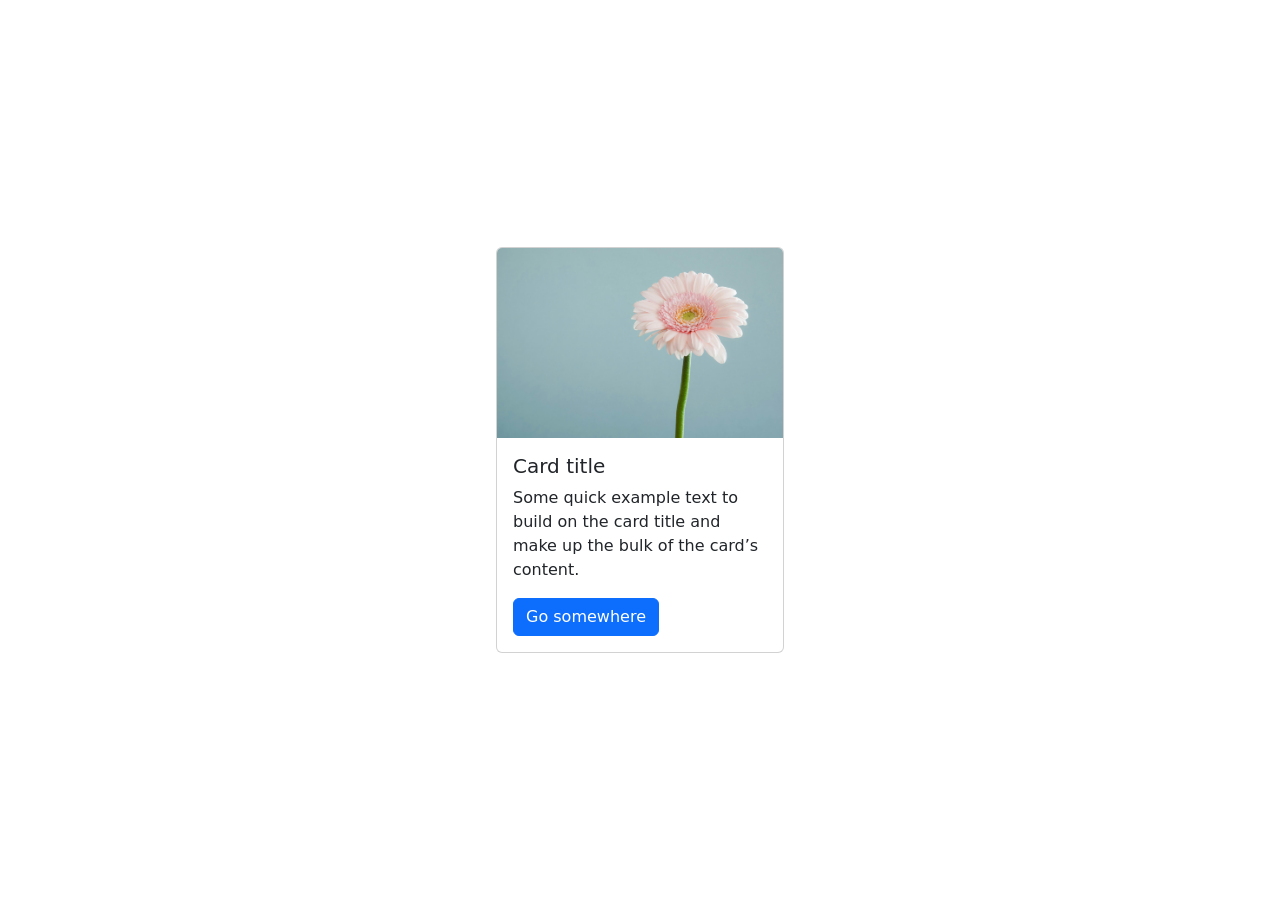
<file: css-bootstrap/index.html>
<!DOCTYPE html>
<html lang="en">
<head>
    <meta charset="UTF-8">
    <meta name="viewport" content="width=device-width, initial-scale=1.0">
    <title>Bootstrap Intro</title>
    <link href="https://cdn.jsdelivr.net/npm/bootstrap@5.3.8/dist/css/bootstrap.min.css" rel="stylesheet" integrity="sha384-sRIl4kxILFvY47J16cr9ZwB07vP4J8+LH7qKQnuqkuIAvNWLzeN8tE5YBujZqJLB" crossorigin="anonymous">

    <style>
        .flex-container {
            display: flex;
            align-items: center;
            justify-content: center;
            height: 100vh;
        }
    </style>


</head>
<body>
    <div class="flex-container">
        <div class="card" style="width: 18rem;">
        <img src="/css-bootstrap/flower.jpg" class="card-img-top" alt="flower">
        <div class="card-body">
            <h5 class="card-title">Card title</h5>
            <p class="card-text">Some quick example text to build on the card title and make up the bulk of the card’s content.</p>
            <a href="#" class="btn btn-primary">Go somewhere</a>
        </div>
        </div>
    </div>
</body>
</html>
</file>
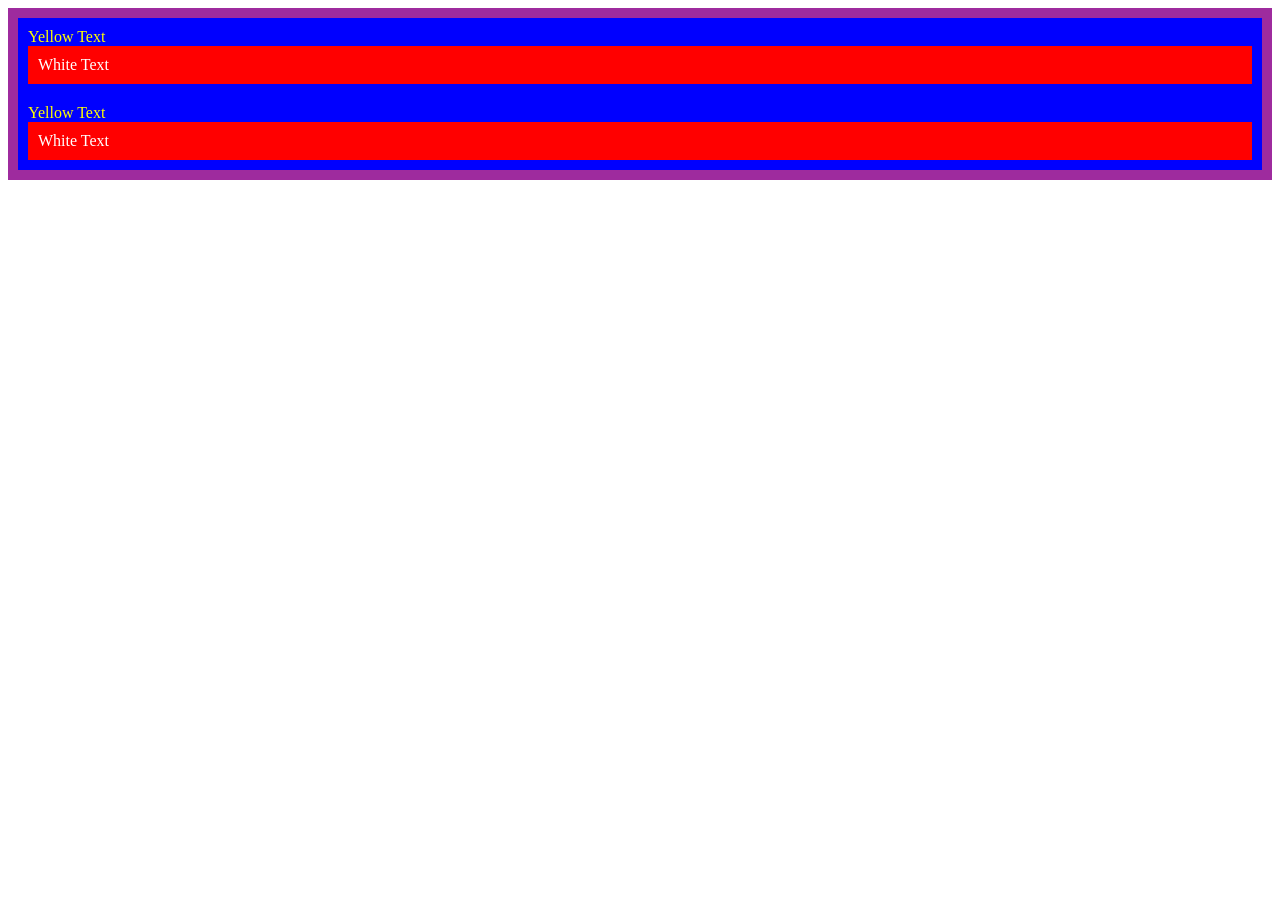
<file: css-cascade/index.html>
<!DOCTYPE html>
<html lang="en">

<head>
  <meta charset="UTF-8">
  <title>CSS Cascade</title>
  <link rel="stylesheet" href="./style.css">
</head>

<body>
  <div id="outer-box" class="box">
    <div class="box">
      <p>Yellow Text</p>
      <div class="box inner-box">
        <p class="white-text">White Text</p>
      </div>
    </div>
    <div class="box">
      <p>Yellow Text</p>
      <div class="box inner-box">
        <p class="white-text">White Text</p>
      </div>
    </div>
  </div>
</body>

</html>
</file>
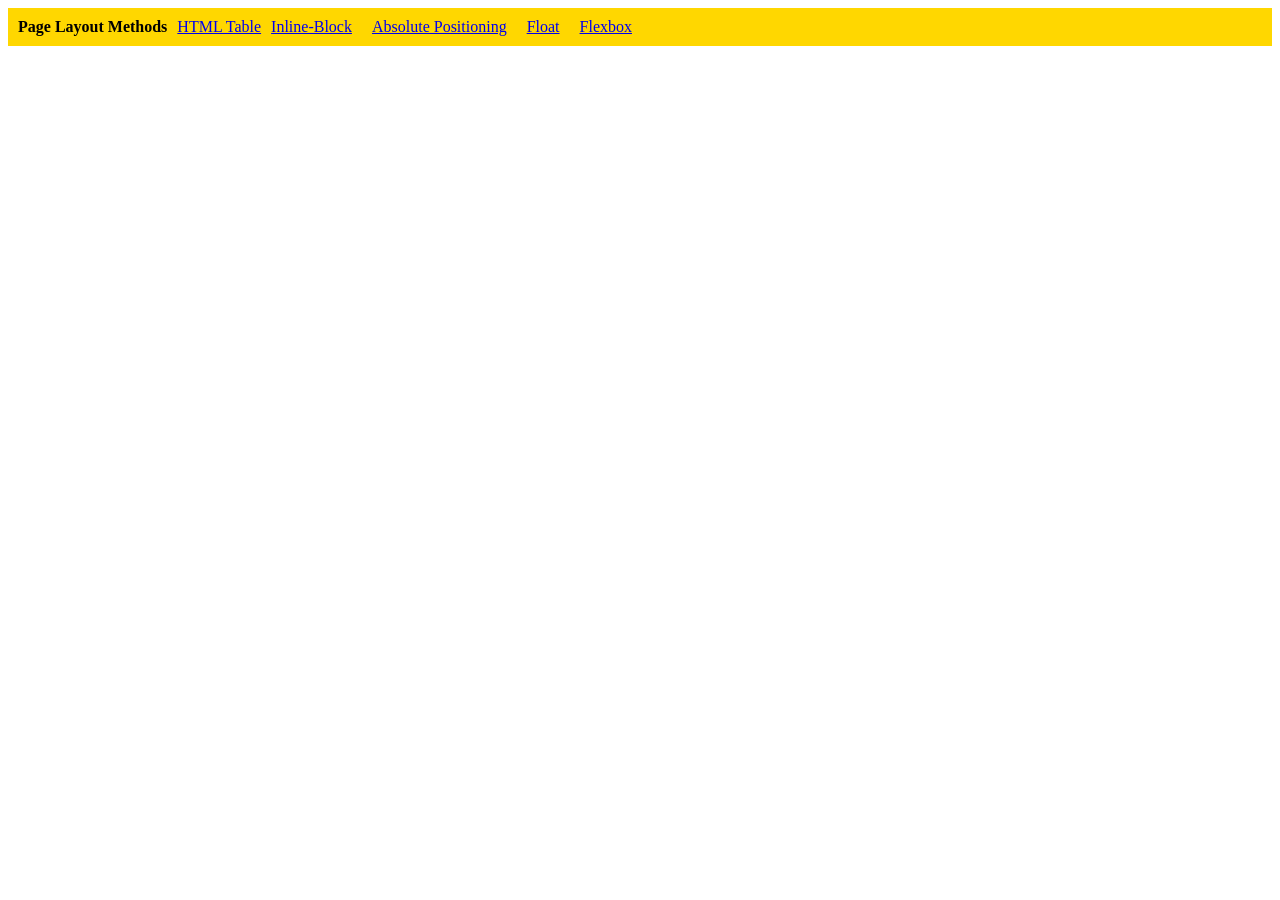
<file: css-display-flex/index.html>
<!DOCTYPE html>
<html lang="en">

<head>
  <meta charset="UTF-8">
  <meta name="viewport" content="width=device-width, initial-scale=1.0">
  <title>Column Layout Methods</title>
  <style>
   
    p {
      padding: 0;
      margin: 0;
      font-weight: 700;
    }

    li {
      list-style: none;
    }

    .container {
      padding: 10px;
      background-color: gold;
      display: flex;
      gap: 10px;
    }

  </style>
</head>

<body>
  <div class="container">
    <p>Page Layout Methods</p>

    <li><a href="./html-table.html">HTML Table</a></li>
    <li><a href="./inline-block.html">Inline-Block</li>
    <li><a href="./absolute-position.html">Absolute Positioning</li>
    <li><a href="./float.html">Float</li>
    <li><a href="./flex.html">Flexbox</li>

  </div>
</body>

</html>
</file>
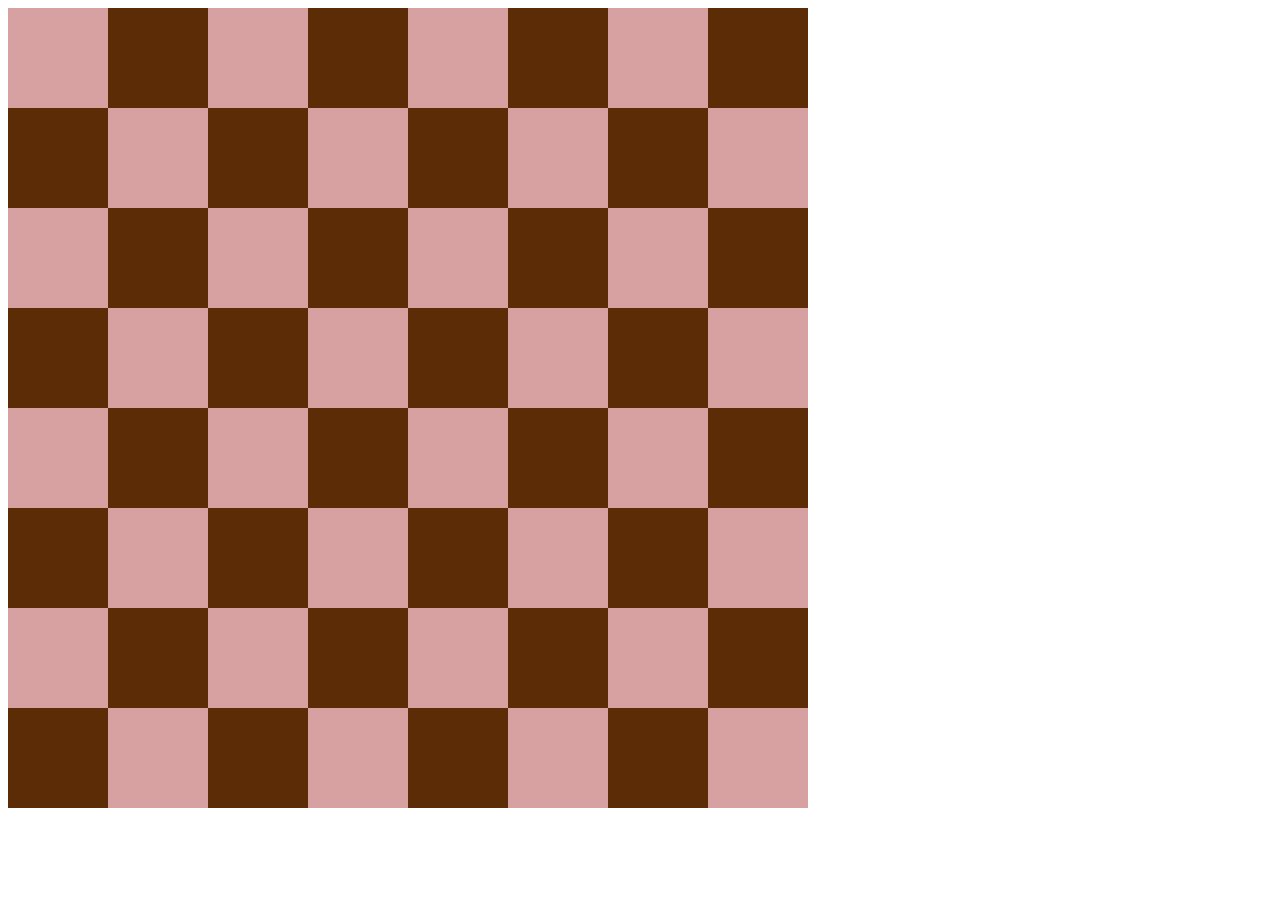
<file: css-display-grid/index.html>
<!DOCTYPE html>
<html>

<head>
  <title>Chessboard</title>
  <style>
    /* Write your code here */
    .container{
      display: grid;
      grid-template-columns: 1fr 1fr 1fr 1fr 1fr 1fr 1fr 1fr;
      grid-template-rows: 1fr 1fr 1fr 1fr 1fr 1fr 1fr 1fr;
      width: 500px;
    }

    /* Each square should be 100px by 100px */
    .white{
      background-color: #d8a1a1;
      width: 100px;
      height: 100px;
    }

    .black {
    
      background-color: #5b2c06;
      width: 100px;
      height: 100px
    }
    /* My colours for white: #f0d9b5, black: #b58863 */
  </style>
</head>

<body>
  <div class="container">
    <div class="white"></div>
    <div class="black"></div>
    <div class="white"></div>
    <div class="black"></div>
    <div class="white"></div>
    <div class="black"></div>
    <div class="white"></div>
    <div class="black"></div>
    <div class="black"></div>
    <div class="white"></div>
    <div class="black"></div>
    <div class="white"></div>
    <div class="black"></div>
    <div class="white"></div>
    <div class="black"></div>
    <div class="white"></div>
    <div class="white"></div>
    <div class="black"></div>
    <div class="white"></div>
    <div class="black"></div>
    <div class="white"></div>
    <div class="black"></div>
    <div class="white"></div>
    <div class="black"></div>
    <div class="black"></div>
    <div class="white"></div>
    <div class="black"></div>
    <div class="white"></div>
    <div class="black"></div>
    <div class="white"></div>
    <div class="black"></div>
    <div class="white"></div>
    <div class="white"></div>
    <div class="black"></div>
    <div class="white"></div>
    <div class="black"></div>
    <div class="white"></div>
    <div class="black"></div>
    <div class="white"></div>
    <div class="black"></div>
    <div class="black"></div>
    <div class="white"></div>
    <div class="black"></div>
    <div class="white"></div>
    <div class="black"></div>
    <div class="white"></div>
    <div class="black"></div>
    <div class="white"></div>
    <div class="white"></div>
    <div class="black"></div>
    <div class="white"></div>
    <div class="black"></div>
    <div class="white"></div>
    <div class="black"></div>
    <div class="white"></div>
    <div class="black"></div>
    <div class="black"></div>
    <div class="white"></div>
    <div class="black"></div>
    <div class="white"></div>
    <div class="black"></div>
    <div class="white"></div>
    <div class="black"></div>
    <div class="white"></div>
  </div>
</body>

</html>
</file>
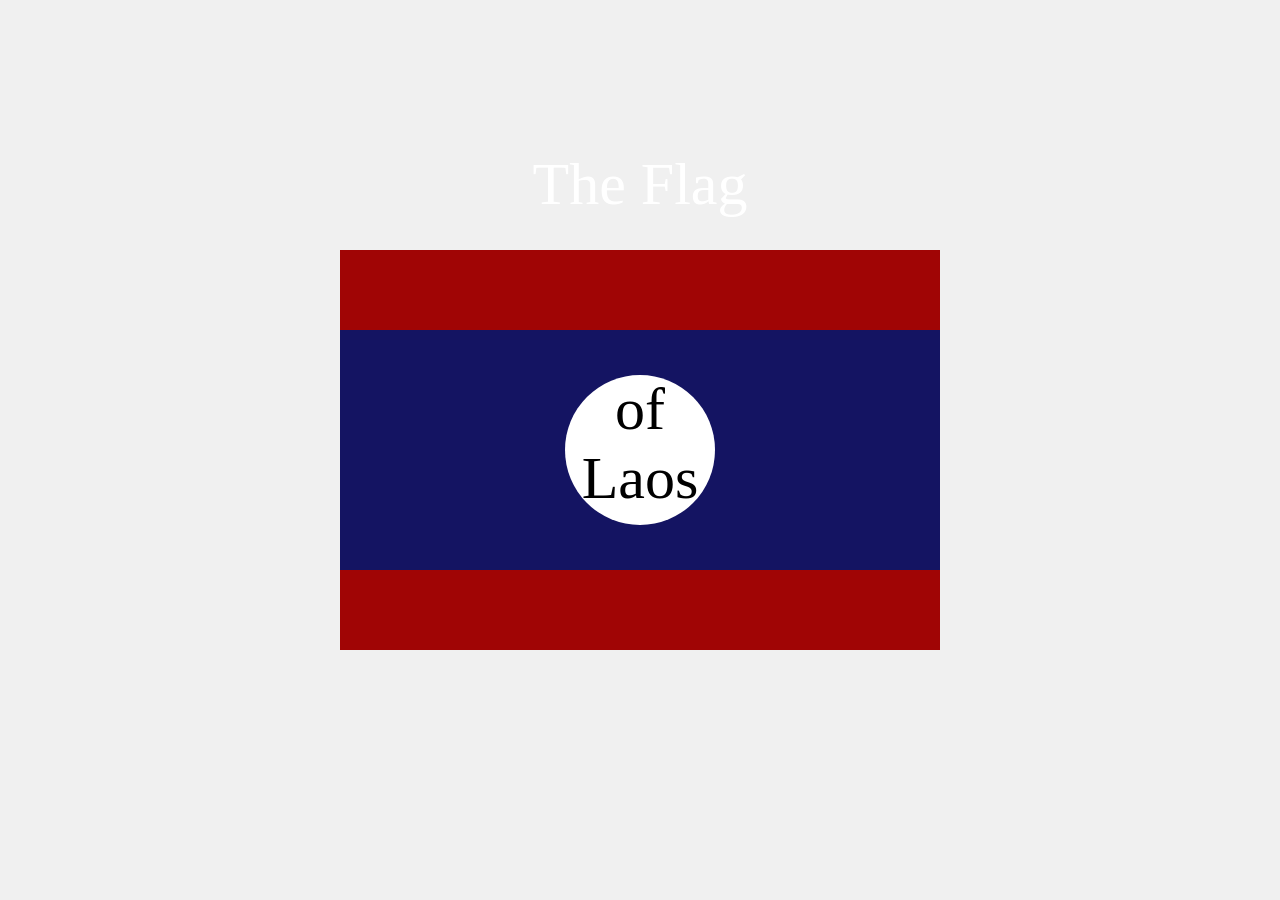
<file: css-flag/index.html>
<!DOCTYPE html>
<html lang="en">
<head>
    <meta charset="UTF-8">
    <meta name="viewport" content="width=device-width, initial-scale=1.0">
    <link rel="stylesheet" href="style.css">
    <title>The Flag of Laos</title>
</head>
<body>
    <div class="flag">
        <p class="flag-text">The Flag</p>
        <div class="blue">
            <div class="circle">
                <p class="cir-text">of Laos</p>
            </div>
        </div>
    </div>
</body>
</html>
</file>
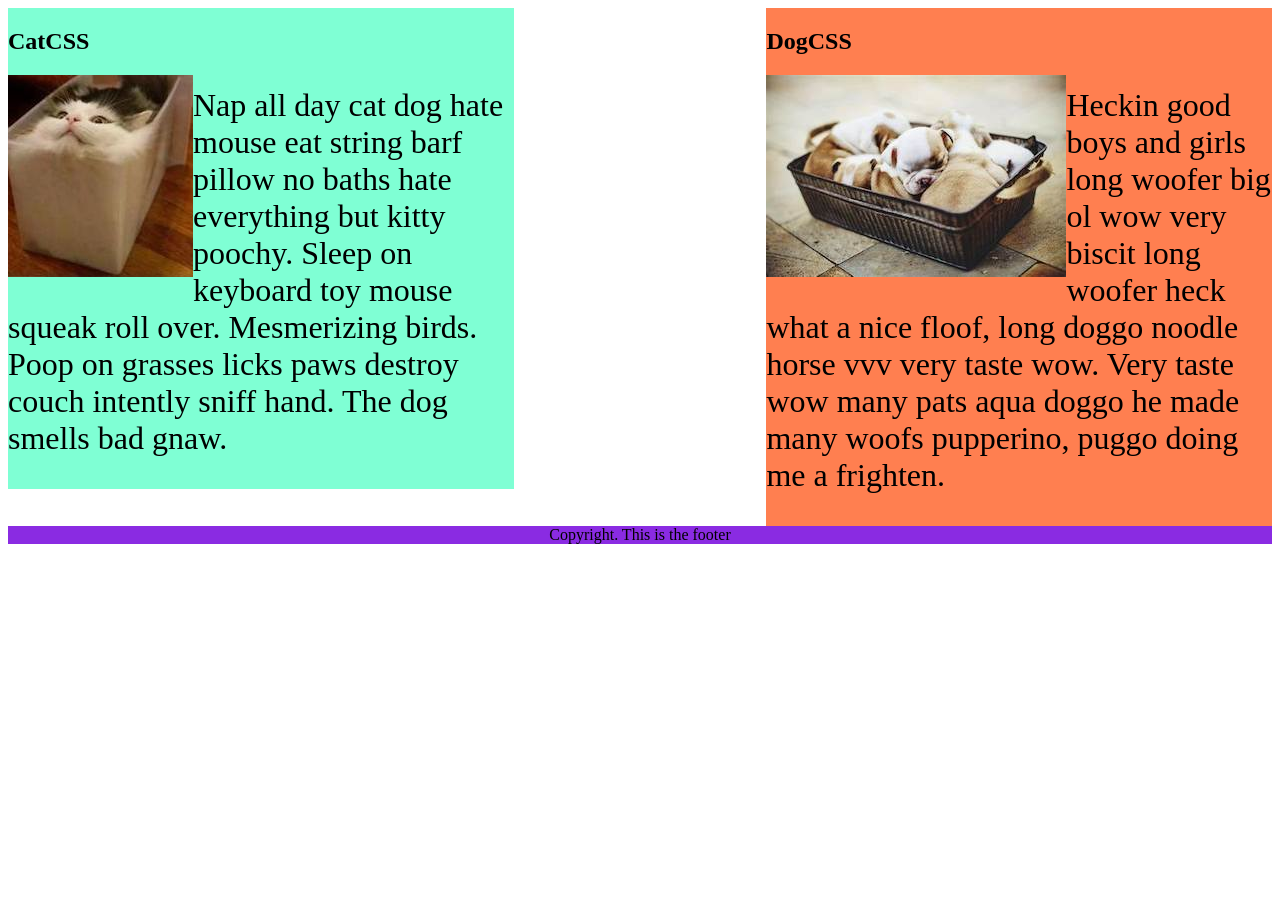
<file: css-float/index.html>
<!DOCTYPE html>
<html lang="en">

<!-- TODO
1. Make both paragraph elements wrap around the image.
2. Use Float to move the cat div to the left and the dog div to the right.
3. Use clear to make the footer go below both the cat and dog div. -->

<head>
  <meta charset="UTF-8">
  <title>CSS Float</title>
  <style>
    div {
      display: inline-block;
      width: 40%;
    }

    p {
      font-size: 2em;
    }

    .cat {
      float: left;
      background-color: aquamarine;
    }

    img {
      float: left;
    }

    .dog {
      float: right;
      background-color: coral;
    }

    footer {
      clear: both;
      text-align: center;
      background-color: blueviolet;
    }
  </style>
</head>

<body>
  <div class="cat">
    <h2>CatCSS</h2>

    <img src="cat.jpeg" alt="cat in a box" />
    <p class="first-paragraph">Nap all day cat dog hate mouse eat string barf pillow no baths hate everything but kitty
      poochy. Sleep on keyboard
      toy
      mouse squeak roll over. Mesmerizing birds. Poop on grasses licks paws destroy couch intently sniff hand. The dog
      smells
      bad gnaw.</p>
  </div>
  <div class="dog">
    <h2>DogCSS</h2>
    <img src="dog.jpeg" alt="dogs in a box" />
    <p class="second-paragraph">Heckin good boys and girls long woofer big ol wow very biscit long woofer heck what a
      nice
      floof, long doggo noodle
      horse vvv very taste wow. Very taste wow many pats aqua doggo he made many woofs pupperino, puggo doing me a
      frighten.</p>
  </div>

  <footer>Copyright. This is the footer</footer>
</body>

</html>
</file>
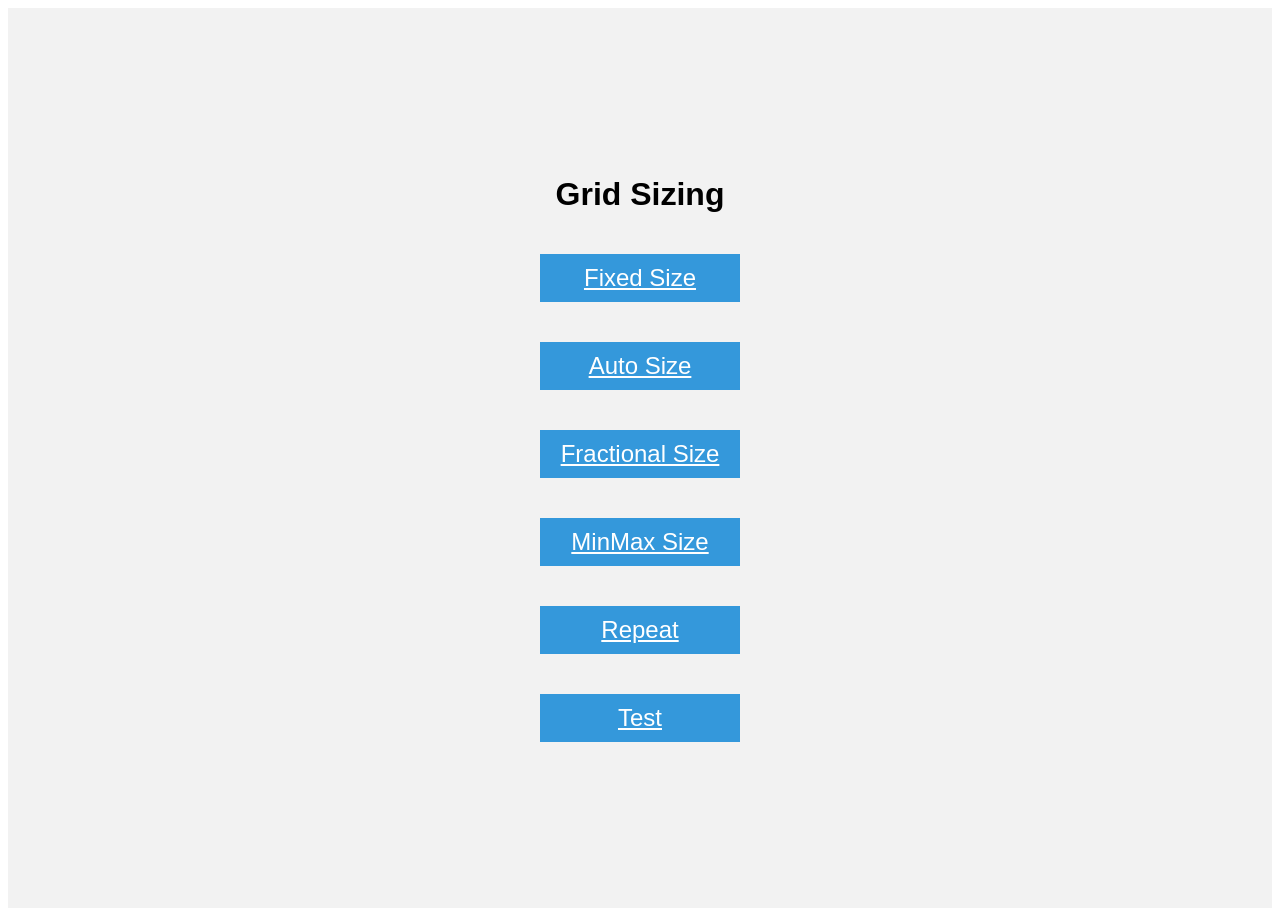
<file: css-grid-sizing/index.html>
<!DOCTYPE html>
<html lang="en">

<head>
  <meta charset="UTF-8">
  <meta name="google" content="notranslate">
  <meta name="viewport" content="width=device-width, initial-scale=1.0">
  <title>Grid Fundamentals</title>
  <style>
    body {
      font-family: sans-serif;
    }

    .container {
      display: flex;
      justify-content: center;
      align-items: center;
      flex-direction: column;
      height: 100vh;
      background-color: #f2f2f2;
    }

    .item {
      width: 200px;
      margin: 20px;
      background-color: #3498db;
      color: #fff;
      text-align: center;
      line-height: 2;
      font-size: 24px;
    }
  </style>
</head>

<body>
  <div class="container">
    <h1>Grid Sizing</h1>
    <a class="item" href="./fixed-size.html">Fixed Size</a>
    <a class="item" href="./auto-size.html">Auto Size</a>
    <a class="item" href="./fractional-size.html">Fractional Size</a>
    <a class="item" href="./minmax-size.html">MinMax Size</a>
    <a class="item" href="./repeat.html">Repeat</a>
    <a class="item" href="./test.html">Test</a>


  </div>
</body>

</html>
</file>
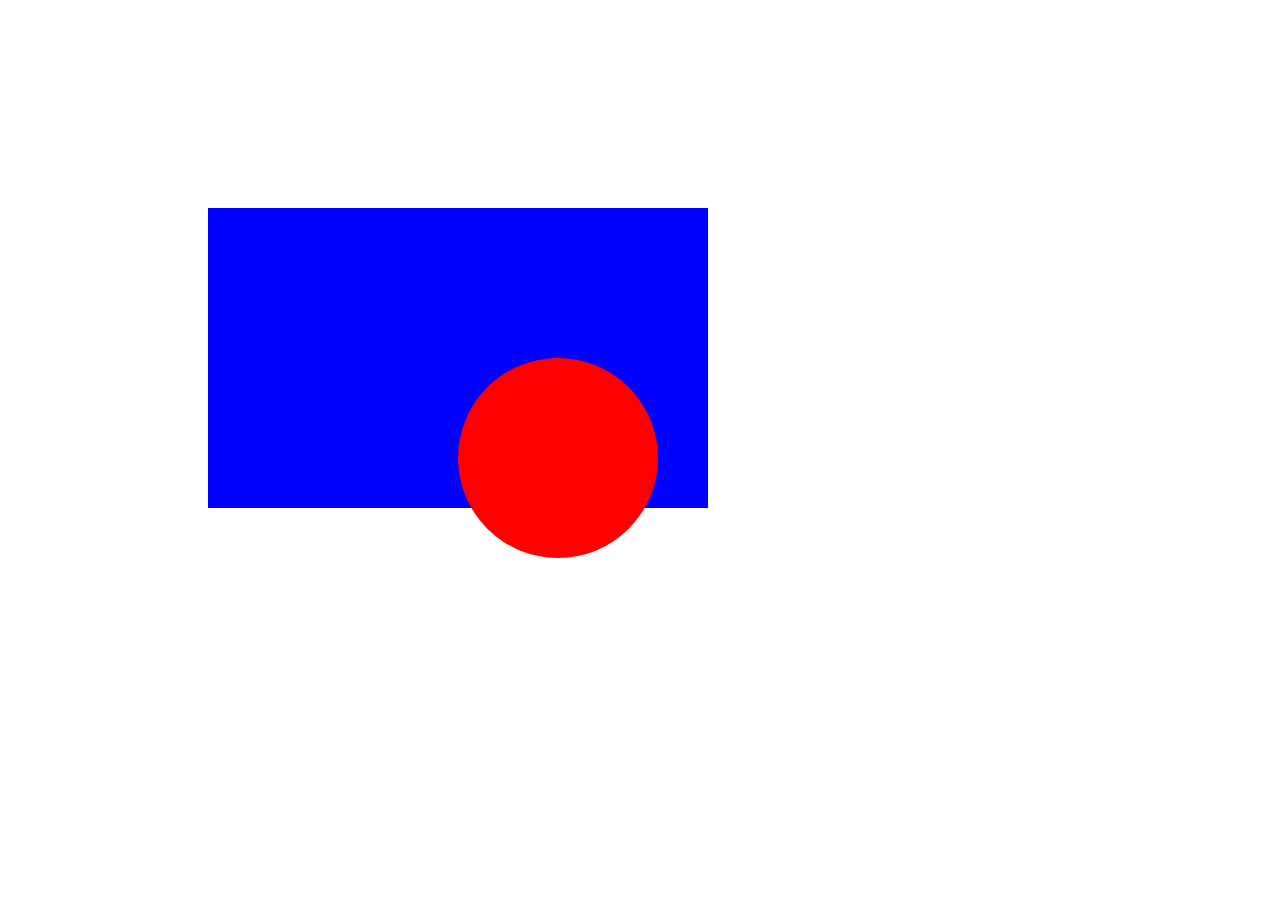
<file: css-positioning/index.html>
<!DOCTYPE html>
<html>

<head>
  <title>CSS Positioning Exercise</title>
  <style>
    /* Write your code here */
    .blue-box {
      background-color: blue;
      width: 500px;
      height: 300px;
      position: relative;
      top: 200px;
      left: 200px;
    }

    .red-circle {
      width: 200px;
      height: 200px;
      background-color: red;
      border-radius: 50%;
      position: absolute;
      top: 150px;
      left: 250px;
    }
  </style>
</head>

<body>
  <div class="blue-box">
    <div class="red-circle">
    </div>
  </div>

</body>

</html>
</file>
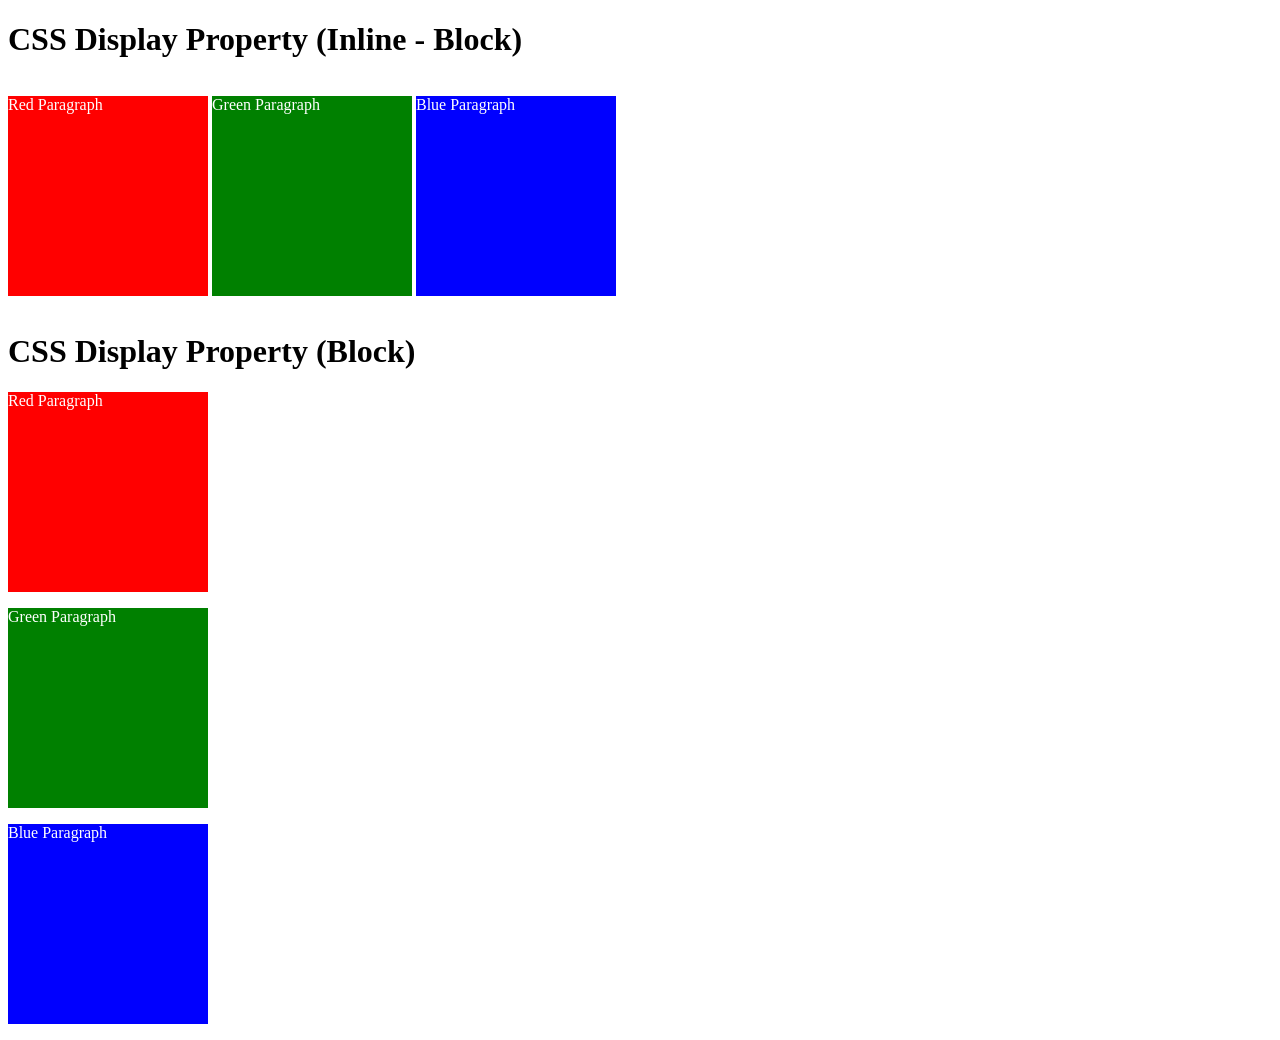
<file: demo-website/index.html>
<!DOCTYPE html>
<html>

<!-- 
  TODO
1. By changing only the display property of the CSS make all 3 squares line up horizontally like in goal1 image.
2. Change only the display property to make all 3 squares line up vertically like in goal2 image. 
-->

<head>
  <title>CSS Display Property Example</title>
  <style>
    
    p {
      color: white;
    }

    .red {
      display: inline-block;
      width: 200px;
      height: 200px;
      background-color: red;
    }

    .green {
      display: inline-block;
      width: 200px;
      height: 200px;
      background-color: green;
    }

    .blue {
      display: inline-block;
      width: 200px;
      height: 200px;
      background-color: blue;
    }

    .red-2 {
      display: block;
      width: 200px;
      height: 200px;
      background-color: red;
    }

    .green-2 {
      display: block;
      width: 200px;
      height: 200px;
      background-color: green;
    }

    .blue-2 {
      display: block;
      width: 200px;
      height: 200px;
      background-color: blue;
    }
  </style>
</head>


<body>
  <h1>CSS Display Property (Inline - Block)</h1>
  <p class="red">Red Paragraph </p>
  <p class="green">Green Paragraph</p>
  <p class="blue">Blue Paragraph</p>

  <h1>CSS Display Property (Block)</h1>
  <p class="red-2">Red Paragraph </p>
  <p class="green-2">Green Paragraph</p>
  <p class="blue-2">Blue Paragraph</p>
</body>

</html>
</file>
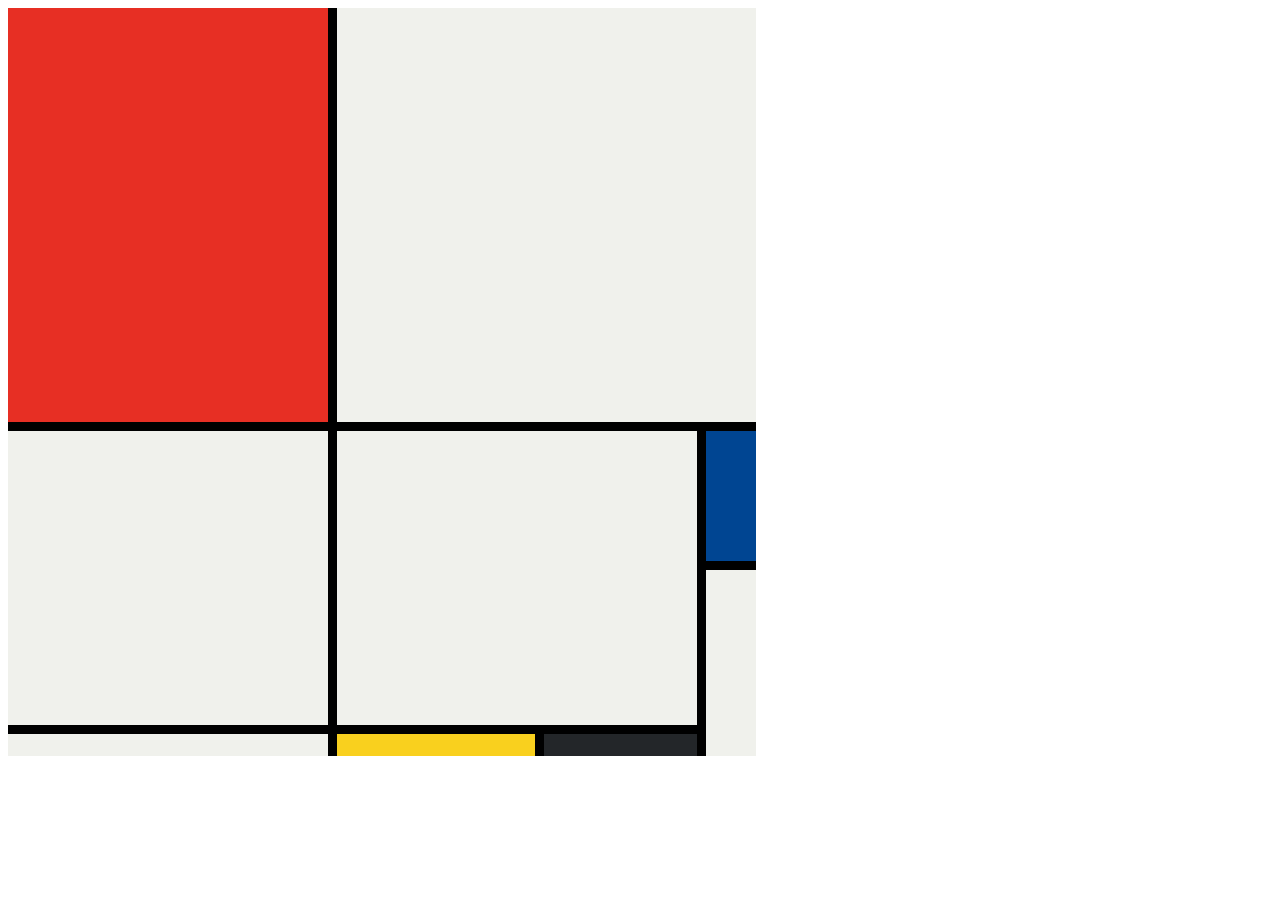
<file: mondarian-project/index.html>
<!DOCTYPE html>
<html lang="en">

<head>
  <meta charset="UTF-8">
  <meta name="viewport" content="width=device-width, initial-scale=1.0">
  <title>Mondrian Project</title>
  <style>
    /* 
    Write your CSS here 
    Gap Colour: #000
    White: #F0F1EC
    Red: #E72F24
    Black: #232629
    Blue: #004592
    Yellow: #F9D01E

    For dimensions, see dimensions.png image.
    HINT: Remember you can't change the properties of grid lines.
    But grid lines are transparent!
    */

    /* .container{
      gap: 4px;
      border:#000;
      display: grid;
      grid-template-columns: 320px 198px 158px 50px;
      grid-template-rows: 414px 130px 155px 20px;
    } */

    .container {
      height: 748px;
      width: 748px;
      display: grid;
      background-color: #000;
      grid-template-columns: 320px 198px 153px 50px;
      grid-template-rows: 414px 130px 155px 22px;
      gap: 9px;
    }

    .item{
      background-color: #F0F1EC;
    }

    .one {
      background-color: #e72f24;
    }

    .two{
      grid-column: span 3;
    }
    .three {
      grid-row: span 2;
    }

    .four {
      grid-area: 2 / 2 / 4 / 4;
    }

    .five {
      background-color: #004592;
      border-bottom: 10px;
    }

    .six {
      grid-row: span 2;
    }

    .eight {
      background-color: #F9D01E;
    }

    .nine {
      background-color: #232629;
    }
  </style>
</head>

<body>
  <!-- Write your HTML here -->
  <div class="container">
    <div class="item one"></div>
    <div class="item two"></div>
    <div class="item three"></div>
    <div class="item four"></div>

    <div class=" item five"></div>
    <div class="item six"></div>

    <div class="item seven"></div>
    <div class="item eight"></div>
    <div class="item nine"></div>
  </div>
</body>

</html>
</file>
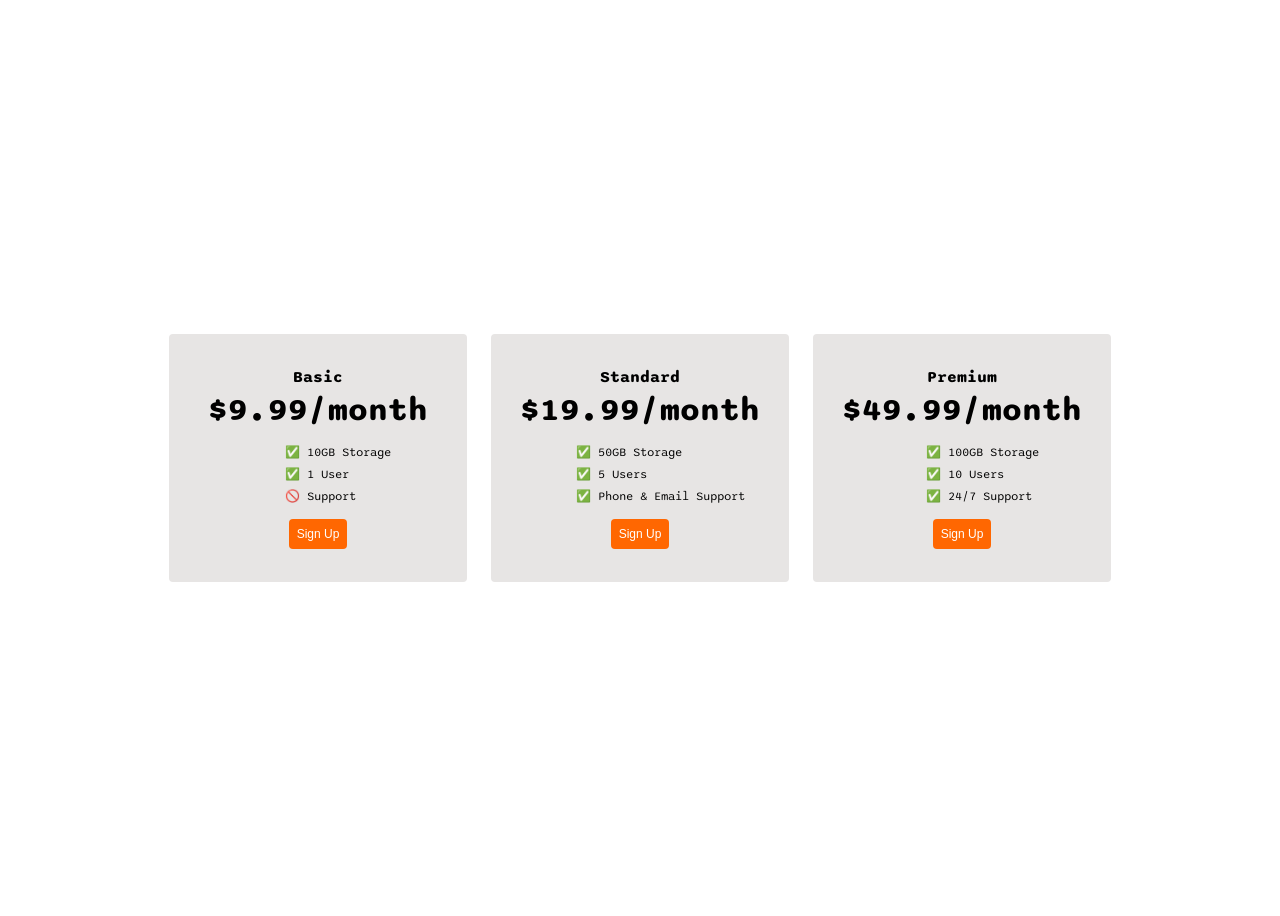
<file: pricing-table-project/index.html>
<!DOCTYPE html>
<html>
  <head>
    <title>Flexbox Pricing Table</title>
    <link rel="preconnect" href="https://fonts.googleapis.com" />
    <link rel="preconnect" href="https://fonts.gstatic.com" crossorigin />
    <link
      href="https://fonts.googleapis.com/css2?family=Sono:wght@400;700&display=swap"
      rel="stylesheet"
    />
    <style>
      body {
        font-family: "Sono", sans-serif;
      }

      .pricing-container {
          display: flex;
          flex-direction: row;
          justify-content: center;
          align-items: center;
          /* margin: 200px; */
          height: 100vh;
          gap: 1.5rem;
        }
        .pricing-plan{
          display: flex;
          flex-direction: column;
          justify-content: center;
          align-items: center;
          padding: 24px;
          background-color: rgb(231, 229, 228);
          width: 250px;
          height: 200px;
          border-radius: 4px;
        }

        .plan-title{
          font-weight: bold;
          margin-bottom: 4px;
        }

        .plan-price{
          font-weight: bold;
          font-size: 2rem;
        }

        .plan-features{
          list-style: none;
          margin: 8px;
        }

        ul li{
          font-size: 12px;
          margin: 8px;
        }

        .plan-button{
          background-color: rgb(255, 103, 1);
          border: none;
          border-radius: 4px;
          padding: 8px;
          color: white;
          font-size: 12px;
        }

      /* Hint: What can you do with a media query and flexbox? */
      @media (max-width: 1250px)  {
        .pricing-container {
          display: flex;
          flex-direction: column;
          justify-content: center;
          align-items: center;
          gap: 24px;
        }
        .pricing-plan{
          display: flex;
          flex-direction: column;
          justify-content: center;
          align-items: center;
          padding: 24px;
          background-color: rgb(231, 229, 228);
          width: 250px;
          border-radius: 4px;
        }

        .plan-title{
          font-weight: bold;
          margin-bottom: 4px;
        }

        .plan-price{
          font-weight: bold;
          font-size: 2rem;
        }

        .plan-features{
          list-style: none;
          margin: 8px;
        }

        ul li{
          font-size: 12px;
          margin: 8px;
        }

        .plan-button{
          background-color: rgb(255, 103, 1);
          border: none;
          border-radius: 4px;
          padding: 8px;
          color: white;
          font-size: 12px;
        }
      }
    </style>
  </head>

  <body>
    <div class="pricing-container">
      <div class="pricing-plan">
        <div class="plan-title">Basic</div>
        <div class="plan-price">$9.99/month</div>
        <ul class="plan-features">
          <li>✅ 10GB Storage</li>
          <li>✅ 1 User</li>
          <li>🚫 Support</li>
        </ul>
        <button class="plan-button">Sign Up</button>
      </div>
      <div class="pricing-plan">
        <div class="plan-title">Standard</div>
        <div class="plan-price">$19.99/month</div>
        <ul class="plan-features">
          <li>✅ 50GB Storage</li>
          <li>✅ 5 Users</li>
          <li>✅ Phone &amp; Email Support</li>
        </ul>
        <button class="plan-button">Sign Up</button>
      </div>
      <div class="pricing-plan">
        <div class="plan-title">Premium</div>
        <div class="plan-price">$49.99/month</div>
        <ul class="plan-features">
          <li>✅ 100GB Storage</li>
          <li>✅ 10 Users</li>
          <li>✅ 24/7 Support</li>
        </ul>
        <button class="plan-button">Sign Up</button>
      </div>
    </div>
  </body>
</html>
</file>
<file: bootstrap-tindog/css/style.css>
.gradient-background {
  background: linear-gradient(300deg, #00bfff, #ff4c68, #ef8172);
  background-size: 180% 180%;
  animation: gradient-animation 18s ease infinite;
}

@keyframes gradient-animation {
  0% {
    background-position: 0% 50%;
  }
  50% {
    background-position: 100% 50%;
  }
  100% {
    background-position: 0% 50%;
  }
}

.icon-square {
  width: 3rem;
  height: 3rem;
  border-radius: 0.75rem;
}

.profile-img {
  height: 100px;
  border-radius: 50%;
}
</file>
<file: combining-selectors/style.css>
/* Write your code here: */
h1 {
    color: blueviolet;
}
h2 {
    color: blueviolet;
}
.done{
    color: red;
}
.list{
    color: blue;
}
.list .done{
    color: green;
}

ul p.done {
    color: black;
    font-size: 0.5rem;
}
</file>
<file: css-cascade/style.css>
/* Don't change the existing CSS. */

#outer-box{
  background-color: rgb(158, 43, 158);
  padding: 10px;
}

.box {
  background-color: blue;
  padding: 10px;
}

p {
  color: yellow;
  margin: 0;
  padding: 0;
}

.inner-box{
  background-color: red;
}

.white-text{
  color: white;
}
</file>
<file: css-flag/style.css>
*{
    margin:0;
    padding:0;
}
body {
    display: flex;
    justify-content: center;
    align-items: center;
    height: 100vh;
    margin: 0;
    background-color: #f0f0f0;
}

.flag {
    width: 600px;
    height: 400px;
    background-color: rgb(160, 5, 5);
    color: white;
    display: flex;
    flex-direction: column;
    justify-content: center;
    align-items: center;
}
.flag-text{
    font-size: 60px;
    position: absolute;
    top: 150px;
}
.blue{
    background-color: rgb(20, 20, 98);
    width: 100%;
    height: 60%;
    display: flex;
    justify-content: center;
    align-items: center;
}
.circle{
    background-color: white;
    color: black;
    width: 150px;
    height: 150px;
    border-radius: 50%;
}
.cir-text{
    display: flex;
    justify-content: center;
    align-items: center;
    text-align: center;
    font-size: 60px;
}
</file>
